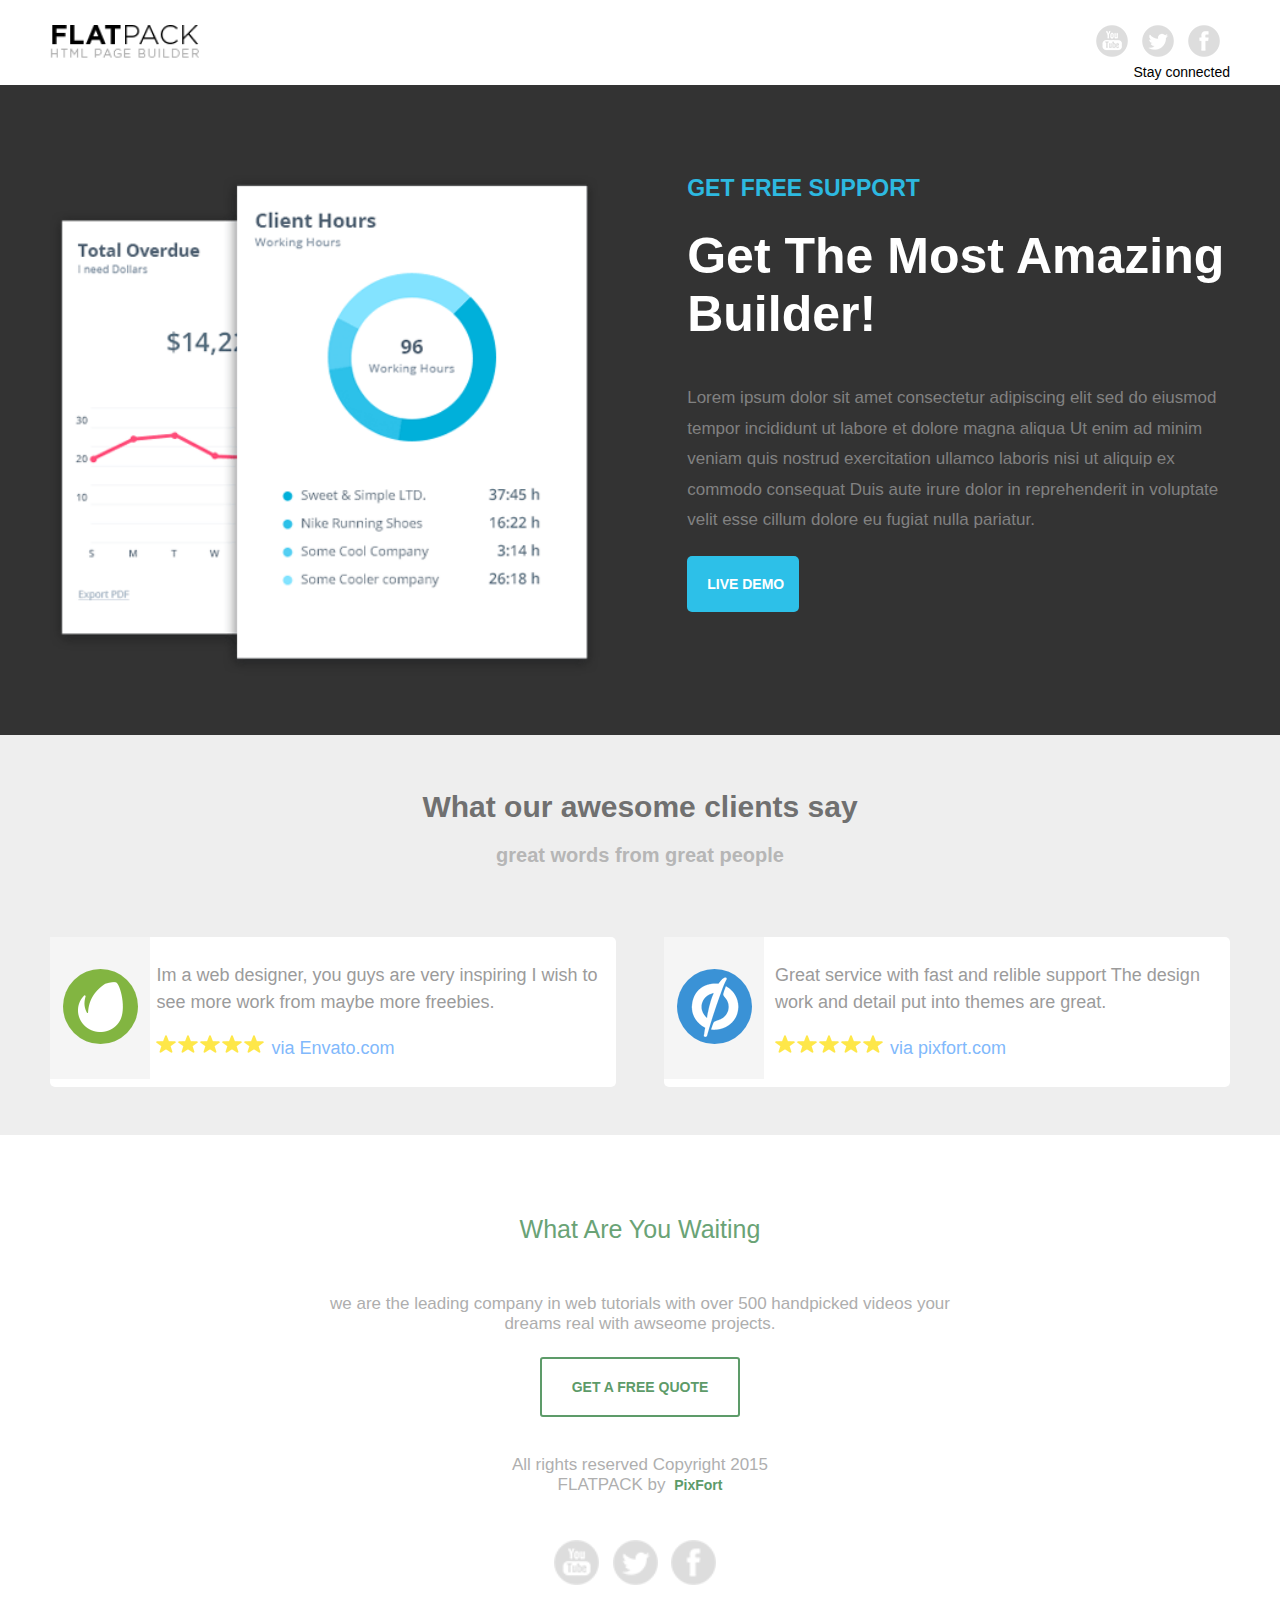
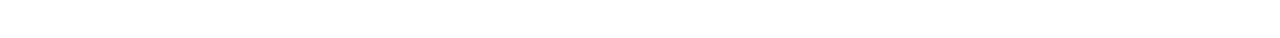
<file: Lab2/page a/index.html>
<!DOCTYPE html>
<html lang="en">
<head>

    <meta charset="utf-8">
    <title></title>

    <link href="stylesheets/font-awesome.css" rel="stylesheet">

    <link rel="shortcut icon" href="images/favicon.ico">
    <link rel="apple-touch-icon" href="images/apple-touch-icon.png">
    <link rel="apple-touch-icon" sizes="72x72" href="images/apple-touch-icon-72x72.png">
    <link rel="apple-touch-icon" sizes="114x114" href="images/apple-touch-icon-114x114.png">
    <link href="style.css" rel="stylesheet">
</head>
<body>

<div id="page" class="page">

    <div class="pixfort_normal_1" id="section_normal_1">
        <div class="header_style pix_builder_bg">
            <div class="container">
                <div class="sixteen columns">
                    <div class="one-third column alpha">
                        <img src="images/1_normal/logo.png" alt="">
                    </div>
                    <div class="two-thirds column omega">
                        <a href="#" class="slow_fade social_button"><img src="images/social_icons/yt.png" alt=""></a>
                        <a href="#" class="slow_fade social_button"><img src="images/social_icons/twitter.png" alt=""></a>
                        <a href="#" class="slow_fade social_button"><img src="images/social_icons/facebook.png" alt=""></a>
                        <div class="htext_style">
                            <span class="editContent">
                                <span class="pix_text">Stay connected</span>
                            </span>
                        </div>
                    </div>
                </div>
            </div><!-- container -->
        </div>
    </div><div class="big_padding dark pix_builder_bg" id="section_normal_4_2">
    <div class="container">
        <div class="sixteen columns">
            <div class="eight columns alpha pix_container">
                <img src="images/main/software-img-4.png" class="img_style" alt="">
            </div>
            <div class="eight columns omega">
                <span class="bold_text big_text blue_text editContent">GET FREE SUPPORT</span>
                <p class="big_title bold_text editContent">Get The Most Amazing Builder!</p>
                <p class="normal_text light_gray editContent">Lorem ipsum dolor sit amet consectetur adipiscing elit sed do eiusmod tempor incididunt ut labore et dolore magna aliqua Ut enim ad minim veniam quis nostrud exercitation ullamco laboris nisi ut aliquip ex commodo consequat Duis aute irure dolor in reprehenderit in voluptate velit esse cillum dolore eu fugiat nulla pariatur.</p>
                <a href="#" class="pix_button btn_normal pix_button_flat blue_bg bold_text">
                    <i class="pi pixicon-eye"></i>
                    <span>LIVE DEMO</span>
                </a>
            </div>
        </div>
    </div>
</div><div class="pixfort_normal_1" id="section_normal_6">
    <div class="envato_unbounce pix_builder_bg">
        <div class="container">
            <h3 class="L1_style">
                <span class="editContent pix_text">What our awesome clients say</span>
            </h3>
            <h5 class="L2_style">
                <span class="editContent pix_text">great words from great people</span>
            </h5>
            <div class="eight columns stbox alpha">
                <div class="box_1 pix_builder_bg">
                    <div class="b_style">
                        <img src="images/testimonials/envato-logo.png" class="logo_style" alt="">
                    </div>
                    <div class="txt_style">
                        <p class="txt editContent">Im a web designer, you guys are very inspiring I wish to see more work from maybe more freebies.</p>
                        <span class="stars_span">
                                <img src="images/1_normal/stars.original.png" alt="">
                                <span class="env_st editContent ">
                                    <span class="pix_text">via Envato.com</span>
                                </span>
                            </span>
                    </div>
                </div>
            </div>
            <div class="eight columns stbox omega">
                <div class="box_2 pix_builder_bg">
                    <div class="b_style">
                        <img src="images/testimonials/unboune-logo.png" class="logo_style" alt="">
                    </div>
                    <div class="txt_style">
                        <p class="txt editContent">Great service with fast and relible support The design work and detail put into themes are great.</p>
                        <span class="stars_span">
                                <img src="images/1_normal/stars.original.png" alt="">
                                <span class="env_st editContent ">
                                    <span class="pix_text">via pixfort.com</span>
                                </span>
                            </span>
                    </div>
                </div>
            </div>
        </div>
    </div>
</div><div class="pixfort_agency_14" id="section_agency_5">
    <div class="foot_st pix_builder_bg">
        <div class="container ">
            <div class="sixteen columns center_text">
                <div class="f1_style"><span class="editContent"><span class="pix_text">What Are You Waiting</span></span></div>
                <div class="f2_style"><span class="editContent"><span class="pix_text">we are the leading company in web tutorials with over 500 handpicked videos your dreams real with awseome projects.</span></span></div>
                <div class="second_link">
                    <span class="get_2_btn "><a class="slow_fade" href="#">GET A FREE QUOTE</a></span>
                </div>
                <div class="rights_st"><span class="editContent"><span class="pix_text">All rights reserved Copyright 2015</span></span></div>
                <span class="editContent">
							<span class="pix_text">
								<span class="rights_st">FLATPACK by&nbsp;</span>   <span class="pixfort_st">PixFort</span>
							</span>
						</span>
                <div class="clearfix"></div>
                <div class="center_btn center_text pix_inline_block">
                    <a href="#" class="slow_fade social_button "><img src="images/social_icons/yt.png"></a>
                    <a href="#" class="slow_fade social_button"><img src="images/social_icons/twitter.png"></a>
                    <a href="#" class="slow_fade social_button"><img src="images/social_icons/facebook.png"></a>
                </div>
            </div>
        </div>
    </div>
</div></div>


</body>
</html>
</file>
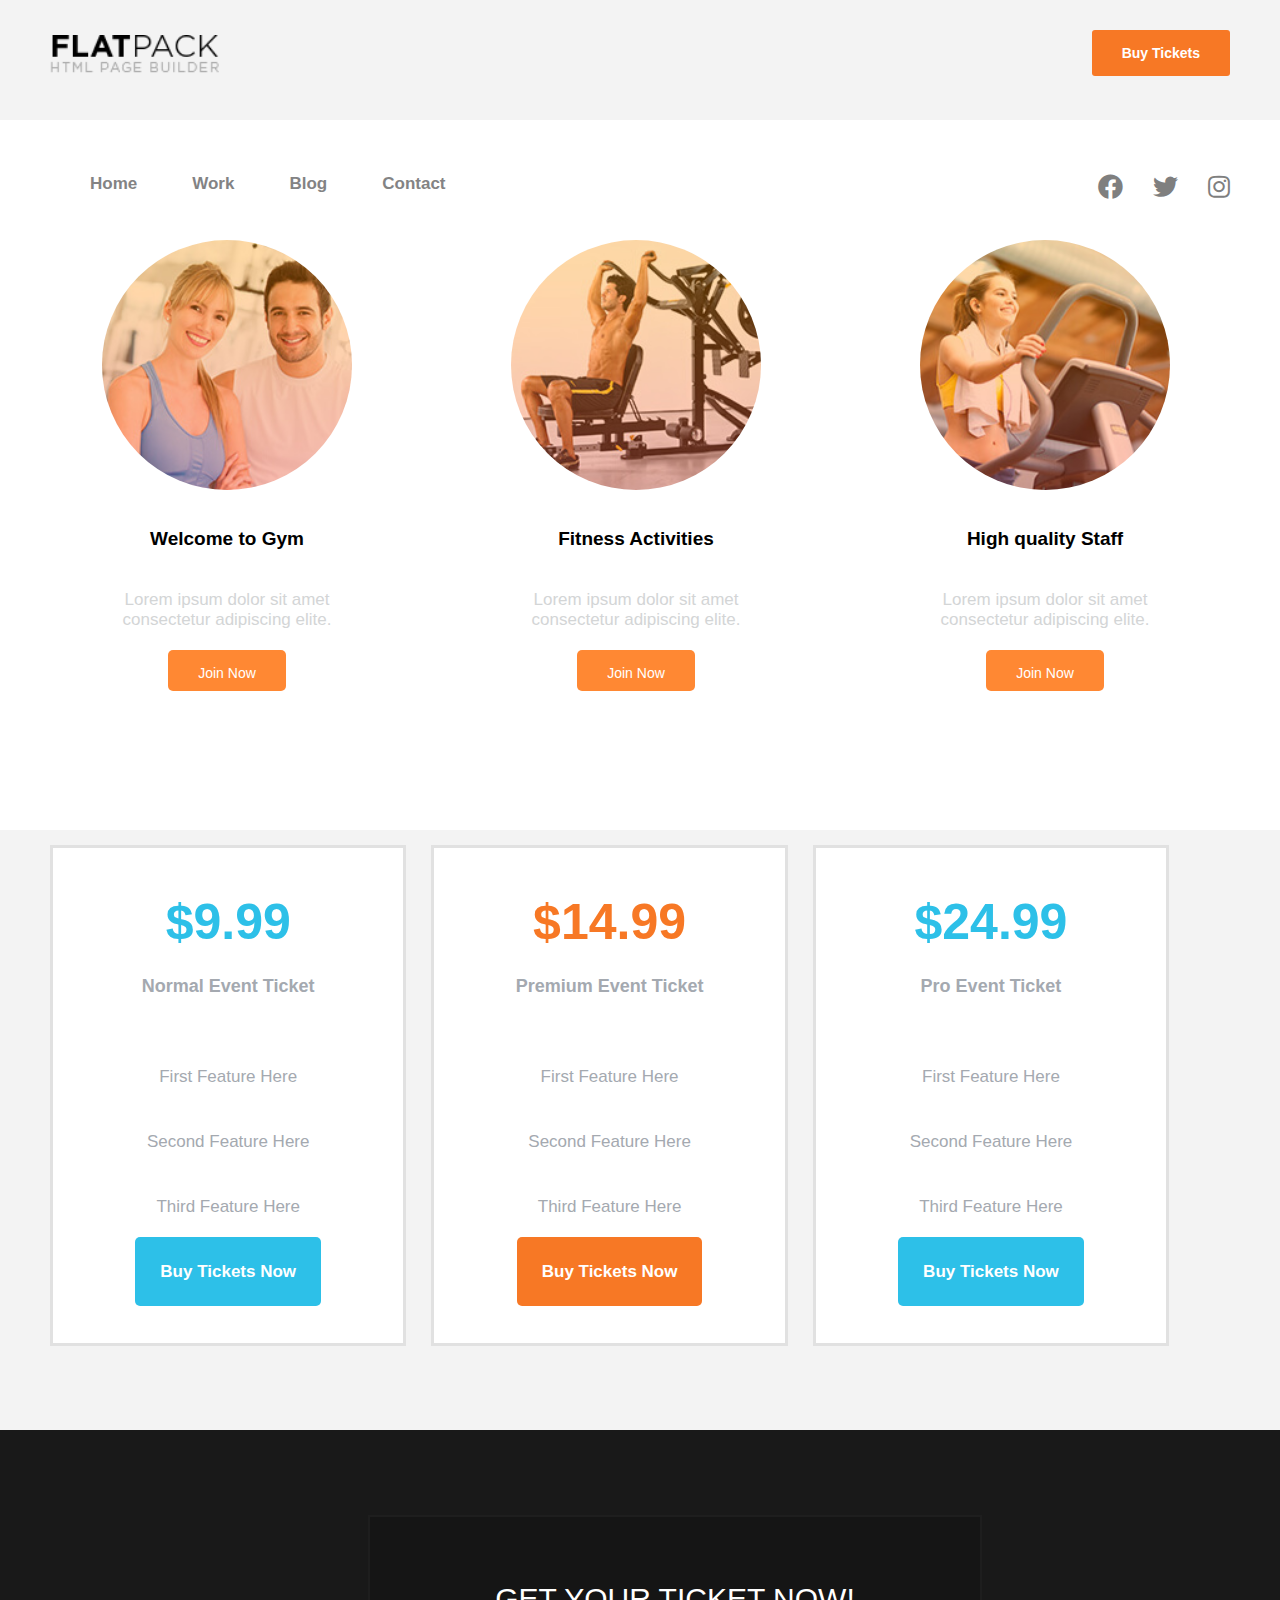
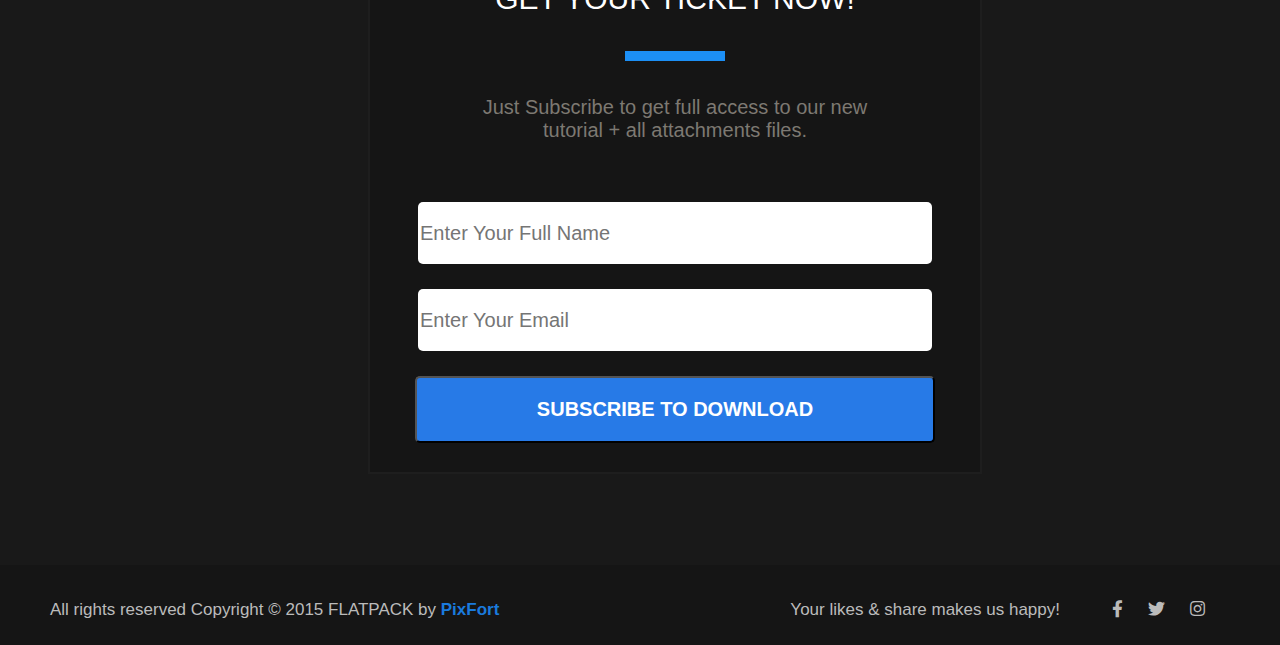
<file: Lab2/page b/index.html>
<!DOCTYPE html>
<html lang="en">
<head>
    <meta charset="utf-8">
    <title></title>
    <link href="https://cdnjs.cloudflare.com/ajax/libs/font-awesome/5.10.0/css/all.min.css" rel="stylesheet">
    <link rel="shortcut icon" href="images/favicon.ico">
    <link rel="apple-touch-icon" href="images/apple-touch-icon.png">
    <link rel="apple-touch-icon" sizes="72x72" href="images/apple-touch-icon-72x72.png">
    <link rel="apple-touch-icon" sizes="114x114" href="images/apple-touch-icon-114x114.png">
    <link rel="stylesheet" href="style.css">
</head>
<body>
<div id="page" class="page">
    <div class="light_gray_bg small_padding pix_builder_bg" id="section_text_2">
        <div class="container">
            <div class="eight columns alpha mobile_center">
                <img class="extra_small_padding padding_left_10" src="images/main/logo.png" alt="">
            </div>
            <div class="eight columns omega right_text mobile_center">
                <a href="#" class="pix_button btn_normal small_wide_button small_bold bold_text orange_bg ">
                    <span>Buy Tickets</span>
                </a>
            </div>
        </div>
    </div>


    <div class="" id="section_header_1">
        <div class="header_style header_nav_1 pix_builder_bg">
            <div class="container">
                <div class="sixteen columns firas2">
                    <div class="padding_25 right_socials">
                        <ul class="bottom-icons">
                            <li><a class="fab fa-instagram light_gray" href="#fakelink"></a></li>
                            <li><a class="fab fa-twitter light_gray" href="#fakelink"></a></li>
                            <li><a class="fab fa-facebook light_gray" href="#fakelink"></a></li>

                        </ul>
                    </div>
                    <div id="navbar-collapse-02" class="collapse navbar-collapse">
                        <ul class="nav navbar-nav navbar-left">
                            <li class="active propClone"><a href="#">Home</a></li>
                            <li class="propClone"><a href="#">Work</a></li>
                            <li class="propClone"><a href="#">Blog</a></li>
                            <li class="propClone"><a href="#">Contact</a></li>
                        </ul>
                    </div><!-- /.navbar-collapse -->
                </div>
            </div><!-- container -->
        </div>
    </div>
    <!--    <div class="pixfort_pix_slider pix_builder_bg" id="section_slider">-->
    <!--        <div class="container">-->
    <!--            <div class="sixteen columns">-->
    <!--                <div id="myCarousel" class="carousel slide" data-interval="false">-->
    <!--                    &lt;!&ndash; Indicators &ndash;&gt;-->
    <!--                    <ol class="carousel-indicators">-->
    <!--                        <li data-target="#myCarousel" data-slide-to="0" class="active"></li>-->
    <!--                        <li data-target="#myCarousel" data-slide-to="1"></li>-->
    <!--                        <li data-target="#myCarousel" data-slide-to="2"></li>-->
    <!--                    </ol>-->
    <!--                    &lt;!&ndash; Wrapper for slides &ndash;&gt;-->
    <!--                    <div class="carousel-inner">-->
    <!--                        <div class="item active">-->
    <!--                            <img src="images/main/image-1.jpg" alt="">-->
    <!--                            <div class="carousel-caption editContent">-->
    <!--                                <h3>Thumbnail label</h3>-->
    <!--                                <p>Duis mollis, est non commodo luctus, nisi erat porttitor ligula, eget lacinia odio-->
    <!--                                    sem nec.</p>-->
    <!--                            </div>-->
    <!--                        </div>-->
    <!--                        <div class="item">-->
    <!--                            <img src="images/main/image-2.jpg" alt="">-->
    <!--                            <div class="carousel-caption editContent">-->
    <!--                                <h3>Thumbnail label</h3>-->
    <!--                                <p>Duis mollis, est non commodo luctus, nisi erat porttitor ligula, eget lacinia odio-->
    <!--                                    sem nec.</p>-->
    <!--                            </div>-->
    <!--                        </div>-->
    <!--                        <div class="item">-->
    <!--                            <img src="images/main/image-3.jpg" alt="">-->
    <!--                            <div class="carousel-caption editContent">-->
    <!--                                <h3>Thumbnail label</h3>-->
    <!--                                <p>Duis mollis, est non commodo luctus, nisi erat porttitor ligula, eget lacinia odio-->
    <!--                                    sem nec.</p>-->
    <!--                            </div>-->
    <!--                        </div>-->
    <!--                    </div>-->
    <!--                    &lt;!&ndash; Controls &ndash;&gt;-->
    <!--                    <a class="left carousel-control fui-arrow-left" href="#myCarousel" data-slide="prev"></a>-->
    <!--                    <a class="right carousel-control fui-arrow-right" href="#myCarousel" data-slide="next"></a>-->
    <!--                </div>-->
    <!--            </div>-->
    <!--        </div>&lt;!&ndash; /.container &ndash;&gt;-->
    <!--    </div>-->
    <div class="pixfort_gym_13 pix_builder_bg" id="section_gym_4">
        <div class="gym_life">
            <div class="container">
                <div class="sixteen columns  gym_life">
                    <div class="top_padding">
                        <div class="one-third column alpha">
                            <div class="part_st">
                                <div class="img_gym_st"><img src="images/13_gym/1.jpg" class="logo_style" alt=""></div>
                                <div class="text_gym_style">
                                    <p class="gym_st"><span class="editContent">Welcome to Gym</span></p>
                                    <p class="gym_text"><span class="editContent">Lorem ipsum dolor sit amet consectetur adipiscing elite.</span>
                                    </p>
                                </div>

                                <span class="link_3_btn editContent"><a class="slow_fade pix_text" href="#">Join Now</a></span>
                            </div>
                        </div>
                        <div class="one-third column beta">
                            <div class="part_st">
                                <div class="img_gym_st"><img src="images/13_gym/2.jpg" class="logo_style" alt=""></div>
                                <div class="text_gym_style">
                                    <p class="gym_st"><span class="editContent">Fitness Activities</span></p>
                                    <p class="gym_text"><span class="editContent">Lorem ipsum dolor sit amet consectetur adipiscing elite.</span>
                                    </p>
                                </div>
                                <span class="link_3_btn editContent"><a class="slow_fade pix_text" href="#">Join Now</a></span>
                            </div>
                        </div>
                        <div class="one-third column  omega">
                            <div class="part_st">
                                <div class="img_gym_st"><img src="images/13_gym/3.jpg" class="logo_style" alt=""></div>
                                <div class="text_gym_style">
                                    <p class="gym_st"><span class="editContent">High quality Staff</span></p>
                                    <p class="gym_text"><span class="editContent">Lorem ipsum dolor sit amet consectetur adipiscing elite.</span>
                                    </p>
                                </div>
                                <span class="link_3_btn editContent">
                                    <a class="slow_fade pix_text" href="#">Join Now</a>
                            </span>
                            </div>
                        </div>
                    </div>
                </div>
            </div>
        </div>
    </div>
    <div class="center_text  padding_bottom_60 light_gray_bg pix_builder_bg" id="section_intro_title">
        <div class="container ">
            <div class="one-third column">
                <div class="flat_pricing pix_builder_bg">
                    <p class="big_title blue_text editContent">
                        <strong>$9.99</strong>
                    </p>
                    <p class="light_gray editContent">
                        <strong>Normal Event Ticket</strong>
                    </p>
                    <ul class="flat_pricing_list light_gray">
                        <li class="pix_text">
                                    <span class="editContent">
                                        First Feature Here
                                    </span>
                        </li>
                        <li class="pix_text">
                                    <span class="editContent">
                                        Second Feature Here
                                    </span>
                        </li>
                        <li class="pix_text">
                                    <span class="editContent">
                                        Third Feature Here
                                    </span>
                        </li>
                    </ul>
                    <a href="#" class="active_bg_open pix_button btn_normal btn_big bold_text blue_bg ">
                        <span>Buy Tickets Now</span>
                    </a>
                </div>
            </div>
            <div class="one-third column">
                <div class="flat_pricing pix_builder_bg">
                    <p class="big_title orange margin_bottom_10 editContent">
                        <strong>$14.99</strong>
                    </p>
                    <p class="light_gray editContent">
                        <strong>Premium Event Ticket</strong>
                    </p>
                    <ul class="flat_pricing_list light_gray">
                        <li class="pix_text">
                                    <span class="editContent">
                                        First Feature Here
                                    </span>
                        </li>
                        <li class="pix_text">
                                    <span class="editContent">
                                        Second Feature Here
                                    </span>
                        </li>
                        <li class="pix_text">
                                    <span class="editContent">
                                        Third Feature Here
                                    </span>
                        </li>
                    </ul>
                    <a href="#" class="active_bg_open pix_button btn_normal btn_big bold_text orange_bg ">
                        <span>Buy Tickets Now</span>
                    </a>
                </div>
            </div>
            <div class="one-third column">
                <div class="flat_pricing pix_builder_bg">
                    <p class="big_title blue_text editContent">
                        <strong>$24.99</strong>
                    </p>
                    <p class="light_gray editContent">
                        <strong>Pro Event Ticket</strong>
                    </p>
                    <ul class="flat_pricing_list light_gray">
                        <li class="pix_text">
                                    <span class="editContent">
                                        First Feature Here
                                    </span>
                        </li>
                        <li class="pix_text">
                                    <span class="editContent">
                                        Second Feature Here
                                    </span>
                        </li>
                        <li class="pix_text">
                                    <span class="editContent">
                                        Third Feature Here
                                    </span>
                        </li>
                    </ul>
                    <a href="#" class="active_bg_open pix_button btn_normal btn_big bold_text blue_bg ">
                        <span>Buy Tickets Now</span>
                    </a>
                </div>
            </div>
        </div>
    </div>
    <div class="pixfort_party_15" id="section_party_3">
        <div class="subscribe pix_builder_bg">
            <div class="container">
                <div class="sixteen columns">
                    <div class="text_input pix_builder_bg">
                        <div class="headtext_style">
                            <span class="editContent">
                                <span class="pix_text">
                                    GET YOUR TICKET NOW!
                                </span>
                            </span>
                        </div>
                        <div class="segment pix_builder_bg"></div>
                        <span class="editContent">
                            <p class="subtext_style">
                                Just Subscribe to get full access to our new tutorial + all attachments files.
                            </p>
                        </span>
                        <div class="contact_st">
                            <form id="contact_form" pix-confirm="hidden_pix_15">
                                <div id="result"></div>
                                <input type="text" name="name" id="name" placeholder="Enter Your Full Name"
                                       class="pix_text">
                                <input type="email" name="email" id="email" placeholder="Enter Your Email"
                                       class="pix_text">
                                <button class="subscribe_btn pix_text" id="submit_btn_15">
                                    <span class="editContent">SUBSCRIBE TO DOWNLOAD</span>
                                </button>
                            </form>
                        </div>
                    </div>
                </div>
            </div>
        </div>
    </div>
    <!--    <div id="hidden_pix_15" class="confirm_page confirm_page_15 pix_builder_bg">-->
    <!--        <div class="pixfort_party_15">-->
    <!--            <div class="confirm_header">-->
    <!--                <span class="editContent">-->
    <!--                    <span class="pix_text">-->
    <!--                        Thank You Very Much!-->
    <!--                    </span>-->
    <!--                </span>-->
    <!--            </div>-->
    <!--            <div class="confirm_text">-->
    <!--                <span class="editContent">-->
    <!--                    <span class="pix_text">-->
    <!--                        Lorem ipsum dolor sit amet consectetur adipiscing elit sed do eiusmod tempor incididunt.-->
    <!--                    </span>-->
    <!--                </span>-->
    <!--            </div>-->
    <!--            <div class="center_text padding_bottom_60">-->
    <!--                <ul class="bottom-icons confirm_icons center_text big_title pix_inline_block">-->
    <!--                    <li><a class="pi pixicon-facebook6 white" href="#fakelink"></a></li>-->
    <!--                    <li><a class="pi pixicon-twitter6 white" href="#fakelink"></a></li>-->
    <!--                    <li><a class="pi pixicon-googleplus7 white" href="#fakelink"></a></li>-->
    <!--                </ul>-->
    <!--            </div>-->
    <!--        </div>-->
    <!--    </div>-->
    <div class="pixfort_party_15" id="section_party_4">
        <div class="foot_st pix_builder_bg">
            <div class="container">
                <div class="sixteen columns">
                    <div class="seven columns alpha">
                        <span class="editContent">
                            <span class="pix_text">
                                <span class="rights_st"> All rights reserved Copyright © 2015 FLATPACK by
                                    <span class="pixfort_st">PixFort</span>
                                </span>
                            </span>
                        </span>
                    </div>
                    <div class="nine columns omega ">
                        <div class="socbuttons">
                            <div class="soc_icons pix_builder_bg">
                                <ul class="bottom-icons">
                                    <li><a class="fab fa-instagram normal_gray" href="#fakelink"></a></li>
                                    <li><a class="fab fa-twitter normal_gray" href="#fakelink"></a></li>
                                    <li><a class="fab fa-facebook-f normal_gray" href="#fakelink"></a></li>
                                </ul>
                            </div>
                            <div class="likes_st">
                                <span class="editContent">
                                    <span class="pix_text">Your likes &amp; share makes us happy!</span>
                                </span>
                            </div>
                        </div>
                    </div>
                </div>
            </div>
        </div>
    </div>
</div>

</body>
</html>
</file>
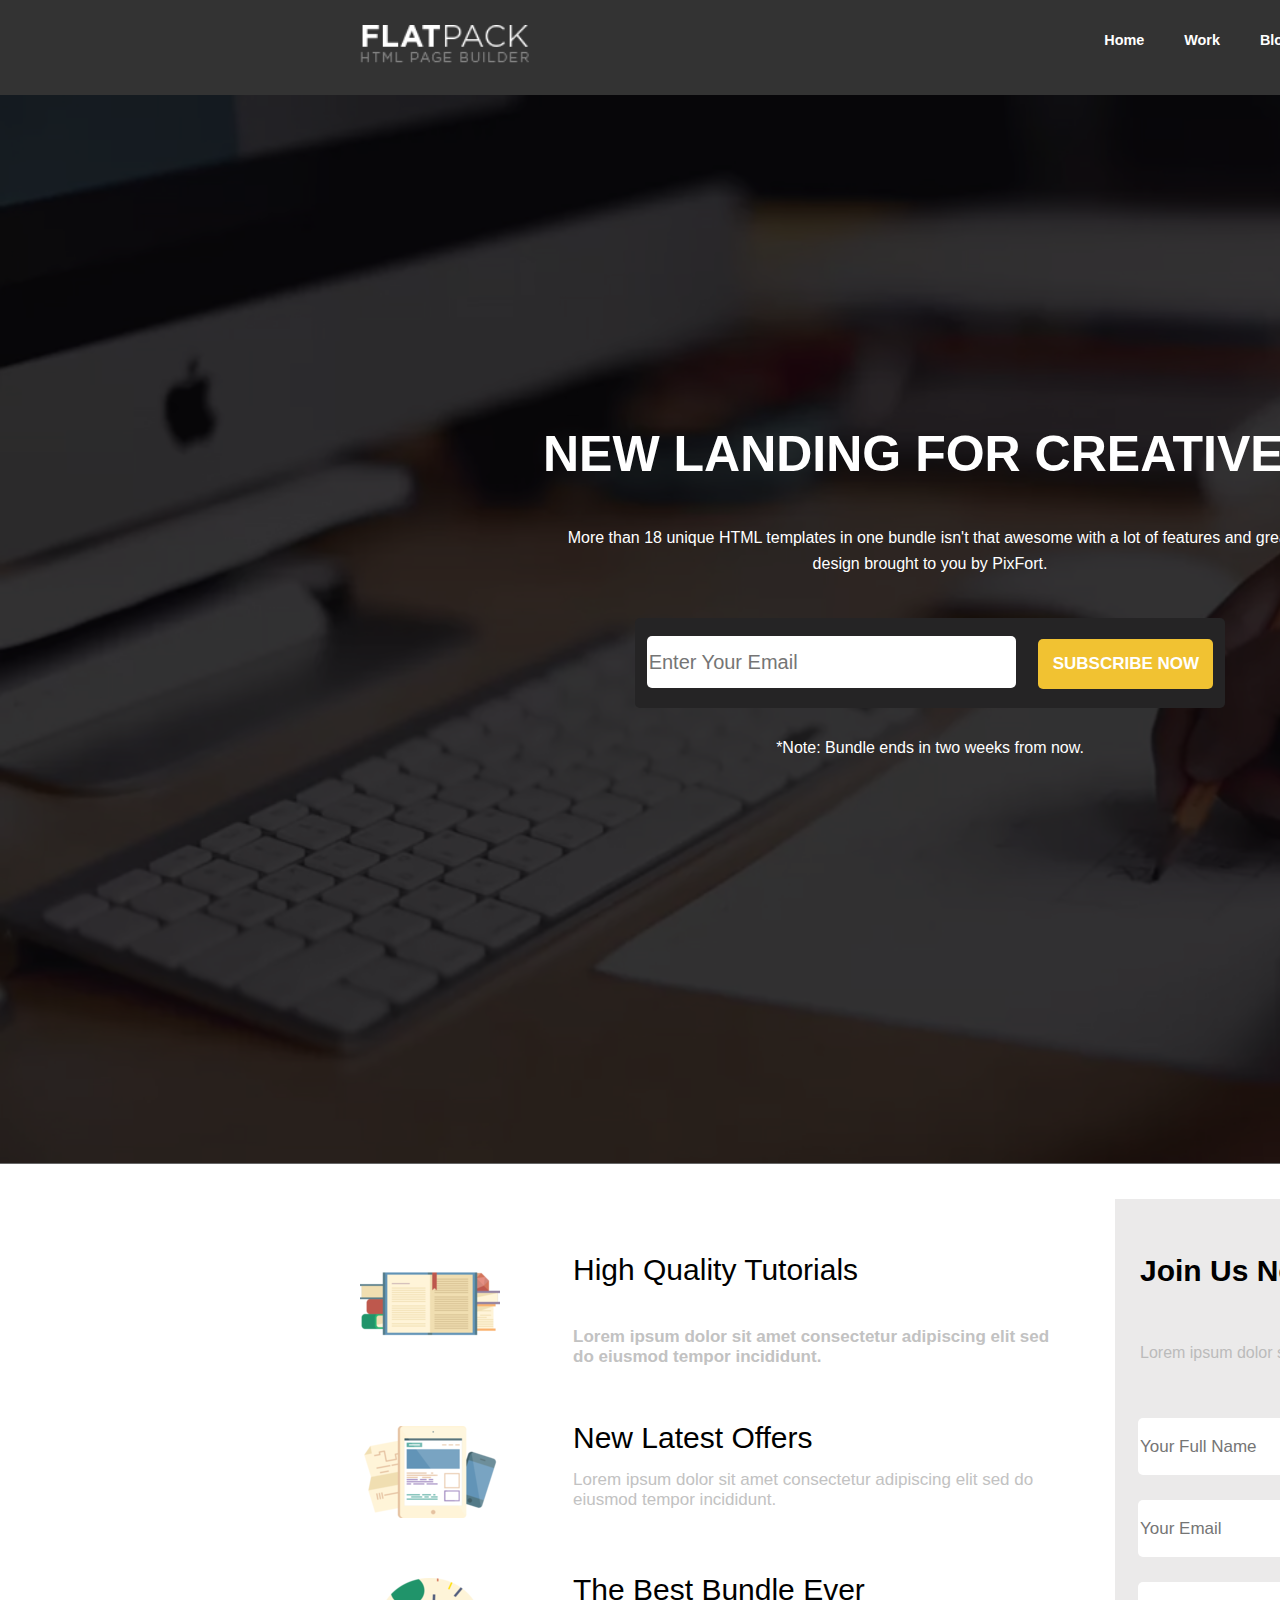
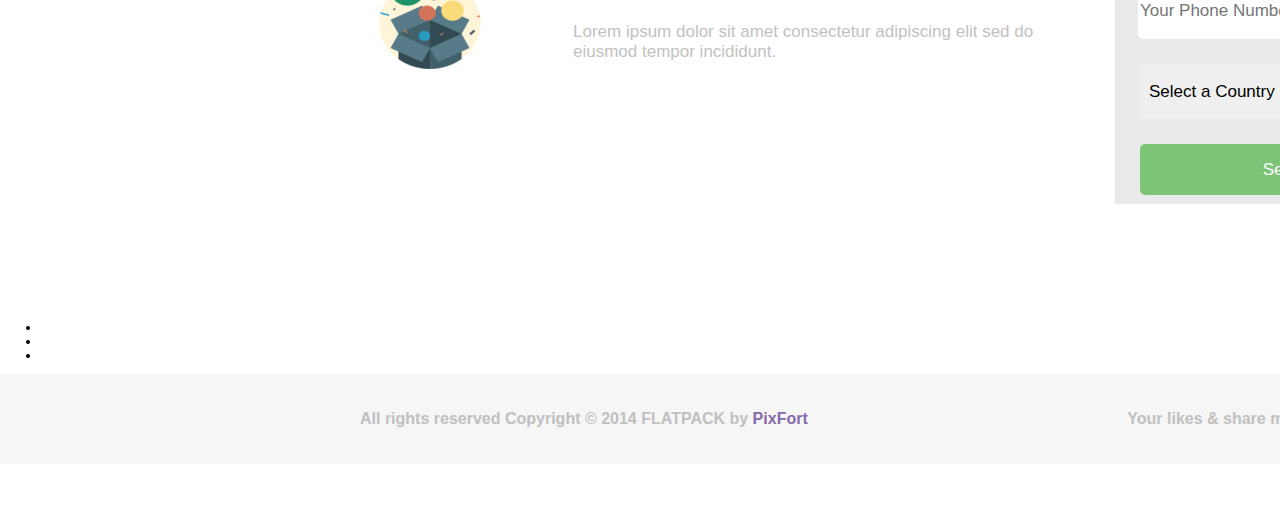
<file: Lab2/page c/index.html>
<!DOCTYPE html>
<html lang="en">
<head>
    <meta charset="utf-8">
    <title></title>
    <link href="https://cdnjs.cloudflare.com/ajax/libs/font-awesome/6.4.2/css/all.min.css" rel="stylesheet">
    <link rel="shortcut icon" href="images/favicon.ico">
    <link rel="apple-touch-icon" href="images/apple-touch-icon.png">
    <link rel="apple-touch-icon" sizes="72x72" href="images/apple-touch-icon-72x72.png">
    <link rel="apple-touch-icon" sizes="114x114" href="images/apple-touch-icon-114x114.png">
    <link href="style.css" rel="stylesheet">
</head>
<body>

<div id="page" class="page">
    <div class="pixfort_normal_1" id="section_header_2_dark">
        <div class=" header_nav_1 dark pix_builder_bg">
            <div class="container">
                <div class="sixteen columns firas2">
                    <nav role="navigation" class="navbar navbar-white navbar-embossed navbar-lg pix_nav_1">
                        <div class="containerss">
                            <div class="navbar-header">
                                <button data-target="#navbar-collapse-02" data-toggle="collapse" class="navbar-toggle pix_text" type="button">
                                    <span class="sr-only ">Toggle navigation</span>
                                </button>
                                <img src="images/main/logo-dark.png" class="pix_nav_logo" alt="">
                            </div>
                            <div id="navbar-collapse-02" class="collapse navbar-collapse">
                                <ul class="nav navbar-nav navbar-right">
                                    <li class="active propClone"><a href="#">Home</a></li>
                                    <li class="propClone"><a href="#">Work</a></li>
                                    <li class="propClone"><a href="#">Blog</a></li>
                                    <li class="propClone"><span class="text_span editContent">(+103) 55-323-34</span>
                                    </li>
                                    <li class="propClone icon-item"><i class="fa-brands fa-facebook"></i></li>
                                    <li class="propClone icon-item"><i class="fa-brands fa-twitter"></i></li>
                                    <li class="propClone icon-item"><i class="fa-brands fa-instagram"></i></li>
                                </ul>
                            </div><!-- /.navbar-collapse -->
                        </div><!-- /.container -->
                    </nav>
                </div>
            </div><!-- container -->
        </div>


    </div>
    <div class="pixfort_normal_1 creative_video_header" id="section_pix_4">
        <div class="has-video creative_header">
            <div class="mask"></div>
            <div class="pix_video_div section_video">
                <video autoplay="" poster="images/video/video_bg.jpg" class="bgvid" loop="">
                    <source src="images/video/video_bg.webm" type="video/webm">
                    <source src="images/video/video_bg.mp4" type="video/mp4">
                    <source src="images/video/video_bg.ogv" type="video/ogv">
                </video>
            </div>
            <div class="section_wrapper clearfix">
                <div class="container">
                    <div class="sixteen columns context_style">
                        <div class="title_style">
                                <span class="editContent">
                                    <span class="pix_text">NEW LANDING FOR CREATIVES</span>
                                </span>
                        </div>
                        <div class="subtitle_style">
                                <span class="creative_h_text">
                                    <span class="editContent"><span class="pix_text">More than 18 unique HTML templates in one bundle isn't that awesome with a lot of features and great design brought to you by PixFort.</span></span>
                                </span>
                        </div>
                        <div class="email_subscribe pix_builder_bg">
                            <form id="contact_form" pix-confirm="hidden_pix_1">
                                <input type="email" name="email" id="email" placeholder="Enter Your Email" class="pix_text">
                                <button class="subscribe_btn pix_text" id="subscribe_btn_1">SUBSCRIBE NOW</button>
                                <div id="result"></div>
                            </form>
                        </div>
                        <div class="note_st">
                            <span class="creative_note"><span class="editContent"><span class="pix_text">*Note: Bundle ends in two weeks from now.</span></span></span>
                        </div>
                    </div>
                </div><!-- container -->
            </div>
        </div>
    </div>


    <div id="hidden_pix_1" class="confirm_page confirm_page_1 pix_builder_bg">
<!--        <div class="pixfort_normal_1">-->
<!--            <div class="confirm_logo">-->
<!--                <span class="conf_img">-->
<!--                    <img src="images/video/confirm1.png" alt="">-->
<!--                </span>-->
<!--            </div>-->
<!--            <div class="confirm_header">-->
<!--                <span class="editContent">-->
<!--                    <span class="pix_text">THANK YOU FOR SUBSCRIPTION</span>-->
<!--                </span>-->
<!--            </div>-->
<!--            <div class="confirm_text">-->
<!--                <span class="editContent">-->
<!--                    <span class="pix_text">Our service is astonishingly thin and light.</span>-->
<!--                </span>-->
<!--            </div>-->
<!--            <div class="confirm_social">-->
<!--                <div class="confirm_social_box pix_builder_bg">-->
<!--                    <a href="https://twitter.com/share" class="twitter-share-button" data-via="pixfort" data-count="none">Tweet</a>-->
<!--                    <span class="confirm_gp">-->
<!--                            <span class="g-plusone " data-size="medium" data-annotation="none"></span>-->
<!--                        </span>-->
<!--                    <div class="fb-like" data-href="http://themeforest.net/item/flatpack-landing-pages-pack-with-page-builder/10591107" data-layout="button" data-action="like" data-show-faces="false" data-share="false"></div>-->
<!--                </div>-->
<!--            </div>-->
<!--        </div>-->
    </div>
    <div class="section_pointer" pix-name="video"></div>
    <div class="pixfort_university_6" id="section_university_5">
        <div class="join_us_section pix_builder_bg">
            <div class="container">
                <div class="sixteen columns">
                    <div class="ten columns  alpha">
                        <div class="zone_left">
                            <div class="psingle_item">
                                <div class="icon_st"><img src="images/6_university/icon_1.png" alt=""></div>
                                <div class="text_st">
                                    <h3 class="title_st editContent">High Quality Tutorials</h3>
                                    <h6 class="subject_st editContent">Lorem ipsum dolor sit amet consectetur adipiscing
                                        elit sed do eiusmod tempor incididunt.</h6>
                                </div>
                            </div>
                            <div class="clearfix"></div>
                            <div class="psingle_item">
                                <div class="icon_st"><img src="images/6_university/icon_2.png" alt=""></div>
                                <div class="text_st">
                                    <p class="title_st editContent">New Latest Offers</p>
                                    <p class="subject_st editContent">Lorem ipsum dolor sit amet consectetur adipiscing
                                        elit sed do eiusmod tempor incididunt.</p>
                                </div>
                            </div>
                            <div class="clearfix"></div>
                            <div class="psingle_item">
                                <div class="icon_st"><img src="images/6_university/icon_3.png" alt=""></div>
                                <div class="text_st">
                                    <p class="title_st editContent">The Best Bundle Ever</p>
                                    <p class="subject_st editContent">Lorem ipsum dolor sit amet consectetur adipiscing
                                        elit sed do eiusmod tempor incididunt.</p>
                                </div>
                            </div>
                        </div>
                    </div>
                    <div class="six columns omega">
                        <div class="substyle pix_builder_bg">
                            <div class="title-style"><span class="editContent"><span class="pix_text">Join Us Now</span></span>
                            </div>
                            <br>
                            <div class="text-style">
                                <span class="editContent"><span class="pix_text">Lorem ipsum dolor sit amet consectetur.</span></span>
                            </div>
                            <br>
                            <div class="clearfix"></div>
                            <form id="contact_form" pix-confirm="hidden_pix_6">
                                <div id="result"></div>
                                <input type="text" name="name" id="name" placeholder="Your Full Name" class="pix_text">
                                <input type="email" name="email" id="email" placeholder="Your Email" class="pix_text">
                                <input type="text" name="number" id="number" placeholder="Your Phone Number" class="pix_text">
                                <div class="select_st">
                                    <select id="countries" name="countries" class="pix_text">
                                        <option value="">Select a Country</option>
                                        <option value="Afghanistan">Afghanistan</option>
                                        <option value="Aland Islands">Aland Islands</option>
                                        <option value="Albania">Albania</option>
                                        <option value="Algeria">Algeria</option>
                                        <option value="American Samoa">American Samoa</option>
                                        <option value="Andorra">Andorra</option>
                                        <option value="Angola">Angola</option>
                                        <option value="Anguilla">Anguilla</option>
                                        <option value="Antarctica">Antarctica</option>
                                        <option value="Antigua and Barbuda">Antigua and Barbuda</option>
                                        <option value="Argentina">Argentina</option>
                                        <option value="Armenia">Armenia</option>
                                        <option value="Aruba">Aruba</option>
                                        <option value="Australia">Australia</option>
                                        <option value="Austria">Austria</option>
                                        <option value="Azerbaijan">Azerbaijan</option>
                                        <option value="Bahamas">Bahamas</option>
                                        <option value="Bahrain">Bahrain</option>
                                        <option value="Bangladesh">Bangladesh</option>
                                        <option value="Barbados">Barbados</option>
                                        <option value="Belarus">Belarus</option>
                                        <option value="Belgium">Belgium</option>
                                        <option value="Belize">Belize</option>
                                        <option value="Benin">Benin</option>
                                        <option value="Bermuda">Bermuda</option>
                                        <option value="Bhutan">Bhutan</option>
                                        <option value="Bolivia">Bolivia</option>
                                        <option value="Bosnia and Herzegovina">Bosnia and Herzegovina</option>
                                        <option value="Botswana">Botswana</option>
                                        <option value="Bouvet Island">Bouvet Island</option>
                                        <option value="Brazil">Brazil</option>
                                        <option value="British Indian Ocean Territory">British Indian Ocean Territory
                                        </option>
                                        <option value="Brunei Darussalam">Brunei Darussalam</option>
                                        <option value="Bulgaria">Bulgaria</option>
                                        <option value="Burkina Faso">Burkina Faso</option>
                                        <option value="Burundi">Burundi</option>
                                        <option value="Cambodia">Cambodia</option>
                                        <option value="Cameroon">Cameroon</option>
                                        <option value="Canada">Canada</option>
                                        <option value="Cape Verde">Cape Verde</option>
                                        <option value="Cayman Islands">Cayman Islands</option>
                                        <option value="Central African Republic">Central African Republic</option>
                                        <option value="Chad">Chad</option>
                                        <option value="Chile">Chile</option>
                                        <option value="China">China</option>
                                        <option value="Christmas Island">Christmas Island</option>
                                        <option value="Cocos (Keeling) Islands">Cocos (Keeling) Islands</option>
                                        <option value="Colombia">Colombia</option>
                                        <option value="Comoros">Comoros</option>
                                        <option value="Congo">Congo</option>
                                        <option value="Congo, The Democratic Republic of The">Congo, The Democratic
                                            Republic of The
                                        </option>
                                        <option value="Cook Islands">Cook Islands</option>
                                        <option value="Costa Rica">Costa Rica</option>
                                        <option value="Cote D'ivoire">Cote D'ivoire</option>
                                        <option value="Croatia">Croatia</option>
                                        <option value="Cuba">Cuba</option>
                                        <option value="Cyprus">Cyprus</option>
                                        <option value="Czech Republic">Czech Republic</option>
                                        <option value="Denmark">Denmark</option>
                                        <option value="Djibouti">Djibouti</option>
                                        <option value="Dominica">Dominica</option>
                                        <option value="Dominican Republic">Dominican Republic</option>
                                        <option value="Ecuador">Ecuador</option>
                                        <option value="Egypt">Egypt</option>
                                        <option value="El Salvador">El Salvador</option>
                                        <option value="Equatorial Guinea">Equatorial Guinea</option>
                                        <option value="Eritrea">Eritrea</option>
                                        <option value="Estonia">Estonia</option>
                                        <option value="Ethiopia">Ethiopia</option>
                                        <option value="Falkland Islands (Malvinas)">Falkland Islands (Malvinas)</option>
                                        <option value="Faroe Islands">Faroe Islands</option>
                                        <option value="Fiji">Fiji</option>
                                        <option value="Finland">Finland</option>
                                        <option value="France">France</option>
                                        <option value="French Guiana">French Guiana</option>
                                        <option value="French Polynesia">French Polynesia</option>
                                        <option value="French Southern Territories">French Southern Territories</option>
                                        <option value="Gabon">Gabon</option>
                                        <option value="Gambia">Gambia</option>
                                        <option value="Georgia">Georgia</option>
                                        <option value="Germany">Germany</option>
                                        <option value="Ghana">Ghana</option>
                                        <option value="Gibraltar">Gibraltar</option>
                                        <option value="Greece">Greece</option>
                                        <option value="Greenland">Greenland</option>
                                        <option value="Grenada">Grenada</option>
                                        <option value="Guadeloupe">Guadeloupe</option>
                                        <option value="Guam">Guam</option>
                                        <option value="Guatemala">Guatemala</option>
                                        <option value="Guernsey">Guernsey</option>
                                        <option value="Guinea">Guinea</option>
                                        <option value="Guinea-bissau">Guinea-bissau</option>
                                        <option value="Guyana">Guyana</option>
                                        <option value="Haiti">Haiti</option>
                                        <option value="Heard Island and Mcdonald Islands">Heard Island and Mcdonald
                                            Islands
                                        </option>
                                        <option value="Holy See (Vatican City State)">Holy See (Vatican City State)
                                        </option>
                                        <option value="Honduras">Honduras</option>
                                        <option value="Hong Kong">Hong Kong</option>
                                        <option value="Hungary">Hungary</option>
                                        <option value="Iceland">Iceland</option>
                                        <option value="India">India</option>
                                        <option value="Indonesia">Indonesia</option>
                                        <option value="Iran, Islamic Republic of">Iran, Islamic Republic of</option>
                                        <option value="Iraq">Iraq</option>
                                        <option value="Ireland">Ireland</option>
                                        <option value="Isle of Man">Isle of Man</option>
                                        <option value="Israel">Israel</option>
                                        <option value="Italy">Italy</option>
                                        <option value="Jamaica">Jamaica</option>
                                        <option value="Japan">Japan</option>
                                        <option value="Jersey">Jersey</option>
                                        <option value="Jordan">Jordan</option>
                                        <option value="Kazakhstan">Kazakhstan</option>
                                        <option value="Kenya">Kenya</option>
                                        <option value="Kiribati">Kiribati</option>
                                        <option value="Korea, Democratic People's Republic of">Korea, Democratic
                                            People's Republic of
                                        </option>
                                        <option value="Korea, Republic of">Korea, Republic of</option>
                                        <option value="Kuwait">Kuwait</option>
                                        <option value="Kyrgyzstan">Kyrgyzstan</option>
                                        <option value="Lao People's Democratic Republic">Lao People's Democratic
                                            Republic
                                        </option>
                                        <option value="Latvia">Latvia</option>
                                        <option value="Lebanon">Lebanon</option>
                                        <option value="Lesotho">Lesotho</option>
                                        <option value="Liberia">Liberia</option>
                                        <option value="Libyan Arab Jamahiriya">Libyan Arab Jamahiriya</option>
                                        <option value="Liechtenstein">Liechtenstein</option>
                                        <option value="Lithuania">Lithuania</option>
                                        <option value="Luxembourg">Luxembourg</option>
                                        <option value="Macao">Macao</option>
                                        <option value="Macedonia, The Former Yugoslav Republic of">Macedonia, The Former
                                            Yugoslav Republic of
                                        </option>
                                        <option value="Madagascar">Madagascar</option>
                                        <option value="Malawi">Malawi</option>
                                        <option value="Malaysia">Malaysia</option>
                                        <option value="Maldives">Maldives</option>
                                        <option value="Mali">Mali</option>
                                        <option value="Malta">Malta</option>
                                        <option value="Marshall Islands">Marshall Islands</option>
                                        <option value="Martinique">Martinique</option>
                                        <option value="Mauritania">Mauritania</option>
                                        <option value="Mauritius">Mauritius</option>
                                        <option value="Mayotte">Mayotte</option>
                                        <option value="Mexico">Mexico</option>
                                        <option value="Micronesia, Federated States of">Micronesia, Federated States
                                            of
                                        </option>
                                        <option value="Moldova, Republic of">Moldova, Republic of</option>
                                        <option value="Monaco">Monaco</option>
                                        <option value="Mongolia">Mongolia</option>
                                        <option value="Montenegro">Montenegro</option>
                                        <option value="Montserrat">Montserrat</option>
                                        <option value="Morocco">Morocco</option>
                                        <option value="Mozambique">Mozambique</option>
                                        <option value="Myanmar">Myanmar</option>
                                        <option value="Namibia">Namibia</option>
                                        <option value="Nauru">Nauru</option>
                                        <option value="Nepal">Nepal</option>
                                        <option value="Netherlands">Netherlands</option>
                                        <option value="Netherlands Antilles">Netherlands Antilles</option>
                                        <option value="New Caledonia">New Caledonia</option>
                                        <option value="New Zealand">New Zealand</option>
                                        <option value="Nicaragua">Nicaragua</option>
                                        <option value="Niger">Niger</option>
                                        <option value="Nigeria">Nigeria</option>
                                        <option value="Niue">Niue</option>
                                        <option value="Norfolk Island">Norfolk Island</option>
                                        <option value="Northern Mariana Islands">Northern Mariana Islands</option>
                                        <option value="Norway">Norway</option>
                                        <option value="Oman">Oman</option>
                                        <option value="Pakistan">Pakistan</option>
                                        <option value="Palau">Palau</option>
                                        <option value="Palestinian Territory, Occupied">Palestinian Territory,
                                            Occupied
                                        </option>
                                        <option value="Panama">Panama</option>
                                        <option value="Papua New Guinea">Papua New Guinea</option>
                                        <option value="Paraguay">Paraguay</option>
                                        <option value="Peru">Peru</option>
                                        <option value="Philippines">Philippines</option>
                                        <option value="Pitcairn">Pitcairn</option>
                                        <option value="Poland">Poland</option>
                                        <option value="Portugal">Portugal</option>
                                        <option value="Puerto Rico">Puerto Rico</option>
                                        <option value="Qatar">Qatar</option>
                                        <option value="Reunion">Reunion</option>
                                        <option value="Romania">Romania</option>
                                        <option value="Russian Federation">Russian Federation</option>
                                        <option value="Rwanda">Rwanda</option>
                                        <option value="Saint Helena">Saint Helena</option>
                                        <option value="Saint Kitts and Nevis">Saint Kitts and Nevis</option>
                                        <option value="Saint Lucia">Saint Lucia</option>
                                        <option value="Saint Pierre and Miquelon">Saint Pierre and Miquelon</option>
                                        <option value="Saint Vincent and The Grenadines">Saint Vincent and The
                                            Grenadines
                                        </option>
                                        <option value="Samoa">Samoa</option>
                                        <option value="San Marino">San Marino</option>
                                        <option value="Sao Tome and Principe">Sao Tome and Principe</option>
                                        <option value="Saudi Arabia">Saudi Arabia</option>
                                        <option value="Senegal">Senegal</option>
                                        <option value="Serbia">Serbia</option>
                                        <option value="Seychelles">Seychelles</option>
                                        <option value="Sierra Leone">Sierra Leone</option>
                                        <option value="Singapore">Singapore</option>
                                        <option value="Slovakia">Slovakia</option>
                                        <option value="Slovenia">Slovenia</option>
                                        <option value="Solomon Islands">Solomon Islands</option>
                                        <option value="Somalia">Somalia</option>
                                        <option value="South Africa">South Africa</option>
                                        <option value="South Georgia and The South Sandwich Islands">South Georgia and
                                            The South Sandwich Islands
                                        </option>
                                        <option value="Spain">Spain</option>
                                        <option value="Sri Lanka">Sri Lanka</option>
                                        <option value="Sudan">Sudan</option>
                                        <option value="Suriname">Suriname</option>
                                        <option value="Svalbard and Jan Mayen">Svalbard and Jan Mayen</option>
                                        <option value="Swaziland">Swaziland</option>
                                        <option value="Sweden">Sweden</option>
                                        <option value="Switzerland">Switzerland</option>
                                        <option value="Syrian Arab Republic">Syrian Arab Republic</option>
                                        <option value="Taiwan, Province of China">Taiwan, Province of China</option>
                                        <option value="Tajikistan">Tajikistan</option>
                                        <option value="Tanzania, United Republic of">Tanzania, United Republic of
                                        </option>
                                        <option value="Thailand">Thailand</option>
                                        <option value="Timor-leste">Timor-leste</option>
                                        <option value="Togo">Togo</option>
                                        <option value="Tokelau">Tokelau</option>
                                        <option value="Tonga">Tonga</option>
                                        <option value="Trinidad and Tobago">Trinidad and Tobago</option>
                                        <option value="Tunisia">Tunisia</option>
                                        <option value="Turkey">Turkey</option>
                                        <option value="Turkmenistan">Turkmenistan</option>
                                        <option value="Turks and Caicos Islands">Turks and Caicos Islands</option>
                                        <option value="Tuvalu">Tuvalu</option>
                                        <option value="Uganda">Uganda</option>
                                        <option value="Ukraine">Ukraine</option>
                                        <option value="United Arab Emirates">United Arab Emirates</option>
                                        <option value="United Kingdom">United Kingdom</option>
                                        <option value="United States">United States</option>
                                        <option value="United States Minor Outlying Islands">United States Minor
                                            Outlying Islands
                                        </option>
                                        <option value="Uruguay">Uruguay</option>
                                        <option value="Uzbekistan">Uzbekistan</option>
                                        <option value="Vanuatu">Vanuatu</option>
                                        <option value="Venezuela">Venezuela</option>
                                        <option value="Viet Nam">Viet Nam</option>
                                        <option value="Virgin Islands, British">Virgin Islands, British</option>
                                        <option value="Virgin Islands, U.S.">Virgin Islands, U.S.</option>
                                        <option value="Wallis and Futuna">Wallis and Futuna</option>
                                        <option value="Western Sahara">Western Sahara</option>
                                        <option value="Yemen">Yemen</option>
                                        <option value="Zambia">Zambia</option>
                                        <option value="Zimbabwe">Zimbabwe</option>

                                    </select>
                                </div>
                                <span class="send_btn">
                    <button type="submit" class="submit_btn pix_text" id="submit_btn_6">
                        <span class="editContent">Send Information</span>
                    </button>
                </span>
                            </form>
                            <div class="clearfix"></div>
                        </div>
                    </div>
                </div>
            </div><!-- container -->
        </div>
    </div>
    <div id="hidden_pix_6" class="confirm_page confirm_page_6 pix_builder_bg">
        <div class="pixfort_university_6">

<!--            <div class="confirm_header"><span class="editContent"><span class="pix_text">Thank You Very Much!</span></span></div>-->
<!--            <div class="confirm_text">-->
<!--                <span class="editContent"><span class="pix_text">Lorem ipsum dolor sit amet consectetur adipiscing elit sed do eiusmod tempor incididunt.</span></span>-->
<!--            </div>-->
            <div class="center_text padding_bottom_60">
                <ul class="bottom-icons confirm_icons center_text big_title pix_inline_block">
                    <li><a class="pi pixicon-facebook6 white" href="#fakelink"></a></li>
                    <li><a class="pi pixicon-twitter6 white" href="#fakelink"></a></li>
                    <li><a class="pi pixicon-googleplus7 white" href="#fakelink"></a></li>
                </ul>
            </div>
        </div>
    </div>
    <div class="pixfort_ecourse_8" id="section_ecourse_7">

        <div class="foot_st pix_builder_bg">
            <div class="container ">
                <div class="sixteen columns bg_foot">
                    <div class="seven columns alpha">
						<span class="editContent"><span class="pix_text"><span class="rights_st"> All rights reserved Copyright © 2014 FLATPACK by
							<span class="pixfort_st">PixFort</span>
						</span></span></span>
                    </div>


                    <div class="nine columns omega ">
                        <div class="socbuttons">
                            <div class="soc_icons pix_builder_bg">
                                <ul class="bottom-icons">
                                    <li class="propClone icon-item"><i class="fa-brands fa-facebook"></i></li>
                                    <li class="propClone icon-item"><i class="fa-brands fa-twitter"></i></li>
                                    <li class="propClone icon-item"><i class="fa-brands fa-instagram"></i></li>

                                </ul>
                            </div>
                            <div class="likes_st"><span class="editContent"><span class="pix_text">Your likes &amp; share makes us happy!</span></span>
                            </div>
                        </div>
                    </div>
                </div>
            </div>
        </div>
    </div>
</div>



</body>
</html>
</file>
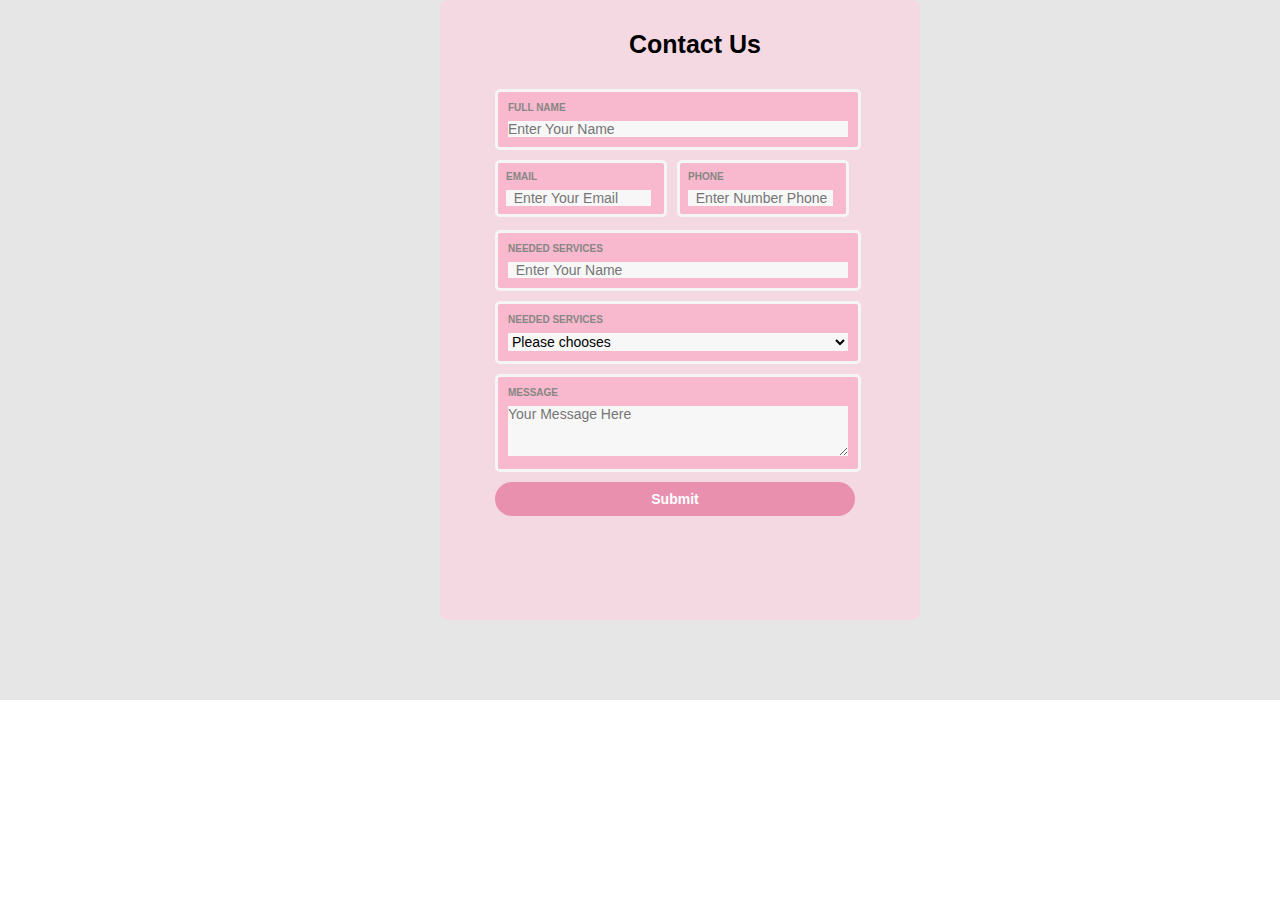
<file: Lab3/ex1/index.html>
<!DOCTYPE html>
<html lang="en">
<head>
    <meta charset="UTF-8">
    <title>Exercise1</title>
    <link rel="stylesheet" href="style.css">
</head>
<body>
<div id="page">
    <div id="container">
        <div id="content">
            <div class="header">
                <h3> Contact Us</h3>
            </div>
            <div class="input">
                <div class="input1">
                    <label name="full_name">FULL NAME</label>
                    <input type="text" class="form_input" placeholder="Enter Your Name">
                </div>
                <div class="input2">
                    <div class="input2_left">
                        <label name="email"> EMAIL</label>
                        <input type="text" class="form_input" placeholder="  Enter Your Email">
                    </div>
                    <div class="input2_right">
                        <label name="phone"> PHONE</label>
                        <input type="text" class="form_input" placeholder="  Enter Number Phone">
                    </div>
                </div>
                <div class="input1">
                    <label name="service"> NEEDED SERVICES</label>
                    <input type="text" class="form_input" placeholder="  Enter Your Name">
                </div>
                <div class="input1">
                    <label name="services" for="services"> NEEDED SERVICES</label>
                    <select id="services">
                        <option class="opt">Please chooses</option>
                        <option class="opt">Internet</option>
                        <option class="opt">Entertainment</option>
                        <option class="opt">Foods</option>
                    </select>
                </div>
                <div class="input1">
                    <label name="message" for="message">MESSAGE</label>
                    <textarea id="message" placeholder="Your Message Here"></textarea>
                </div>
                <button class="btn btn-submit">Submit</button>
            </div>
        </div>
    </div>
</div>

</body>
</html>
</file>
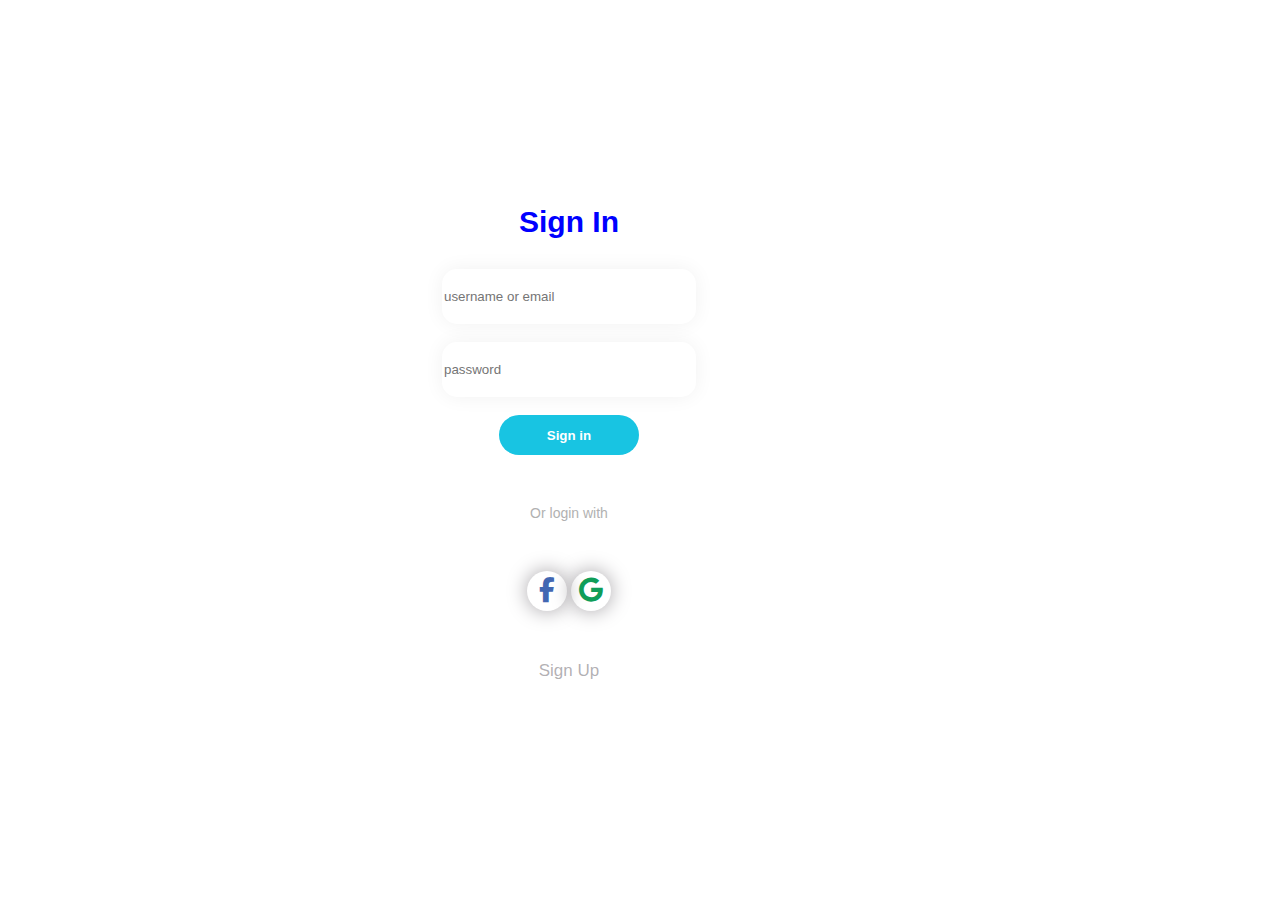
<file: Lab3/ex2/index.html>
<!DOCTYPE html>
<html lang="en">
<head>
  <meta charset="UTF-8">
  <title>Exercise2</title>
  <link rel="stylesheet" href="style.css">
  <link rel="stylesheet" href="https://cdnjs.cloudflare.com/ajax/libs/font-awesome/6.4.2/css/all.min.css">
</head>
<body>
<div class="page" id="page">
  <div id="signIn">
    <div id="content">
      <div class="container">
        <div class="SIn">
          <h3>Sign In</h3>
        </div>
        <form class="input">
          <div class="control user">
            <input type="text" id="user" required="" placeholder="username or email">
          </div>
          <div class="control pass">
            <input type="text" id="password" required="" placeholder="password">
          </div>
          <button class="btn btn-SIn">Sign in</button>
        </form>
        <div id="loginWith">
          <p>Or login with</p>
        </div>
        <div id="icon-socs">
          <div><a class="fab fa-facebook-f"></a></div>
          <div><a class="fab fa-google" ></a></div>
        </div>
        <div id="signUp">
          <a href="">Sign Up</a>
        </div>
      </div>
    </div>
  </div>
</div>

</body>
</html>
</file>
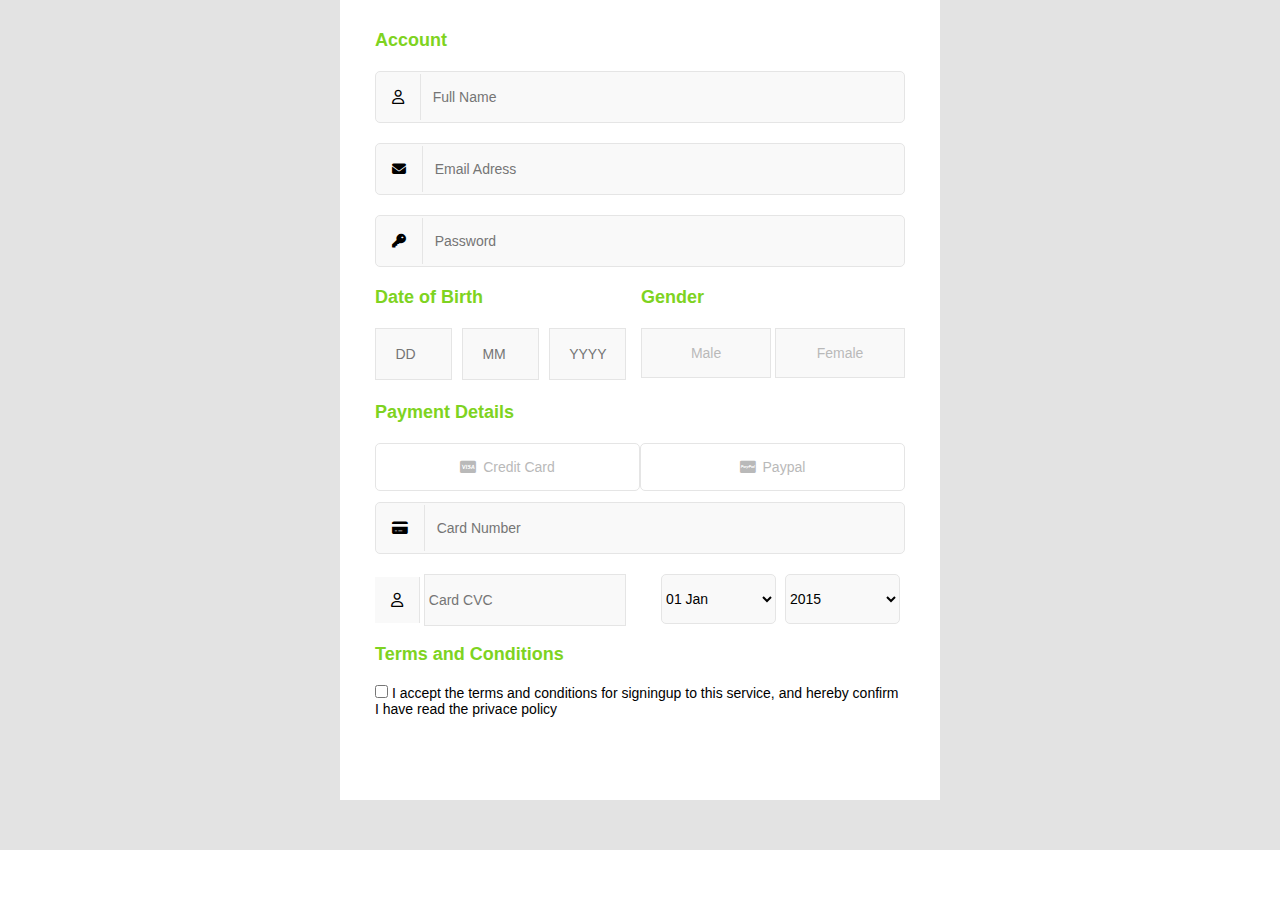
<file: Lab3/ex3/index.html>
<!DOCTYPE html>
<html lang="en">
<head>
    <meta charset="UTF-8">
    <title>Bai3</title>
    <link rel="stylesheet" href="style.css">
    <link rel="stylesheet" href="https://cdnjs.cloudflare.com/ajax/libs/font-awesome/6.4.2/css/all.min.css">
</head>
<body>
<div id="page">
    <div class="form-account">
        <div class="form-container">
            <div class="input-group">
                <div class="header">
                    <p>Account</p>
                </div>
                <div class="form-group">
                    <i class="far fa-user"></i>
                    <input type="text" class="form-input" placeholder="  Full Name">
                </div>
                <div class="form-group">
                    <i class="fa-solid fa-envelope"></i>
                    <input type="text" class="form-input" placeholder="  Email Adress">
                </div>
                <div class="form-group">
                    <i class="fa-solid fa-key"></i>
                    <input type="text" class="form-input" placeholder="  Password">
                </div>
            </div>
            <div class="form-info">
                <div class="form-date">
                    <p>Date of Birth</p>
                    <input type="text" class="form-date" placeholder="     DD">
                    <input type="text" class="form-date" placeholder="     MM">
                    <input type="text" class="form-year" placeholder="     YYYY">
                </div>
                <div class="form-gender">
                    <p>Gender</p>
                    <button class="in_gender" name="male">Male</button>
                    <button class="in_gender" name="female">Female</button>
                </div>
            </div>
            <div class="form-payment">
                <div class="header-pay"><p>Payment Details</p></div>
                <div class="column-1">
                    <span class="fab fa-cc-visa"></span>
                    <p>Credit Card</p>
                </div>
                <div class="column-2">
                    <span class="fab fa-cc-paypal"></span>
                    <p>Paypal</p>
                </div>
            </div>
            <div class="form-group">
                <i class="fa-solid fa-credit-card"></i>
                <input type="text" class="form-input" placeholder="  Card Number">
            </div>
            <div class="form-carddate">
                <div class="form-1">
                    <i class="far fa-user"></i>
                    <input type="text" class="form-input" placeholder=" Card CVC">
                </div>
                <div class="form-2">
                    <select class="date">
                        <option class="opt">01 Jan</option>
                        <option class="opt">02 Jan</option>
                        <option class="opt">03 Jan</option>
                        <option class="opt">04 Jan</option>
                    </select>
                    <select class="date">
                        <option class="opt">2015</option>
                        <option class="opt">2016</option>
                        <option class="opt">2017</option>
                        <option class="opt">2018</option>
                    </select>
                </div>
            </div>
            <div class="form-accept">
                <div class="accept">
                    <p>Terms and Conditions</p>
                </div>
                <div class="p-accept">
                    <input type="checkbox">
                    <label> I accept the terms and conditions for signingup to this service, and hereby confirm I have
                        read the privace policy</label><br>
                </div>
            </div>
        </div>
    </div>
</div>

</body>
</html>
</file>
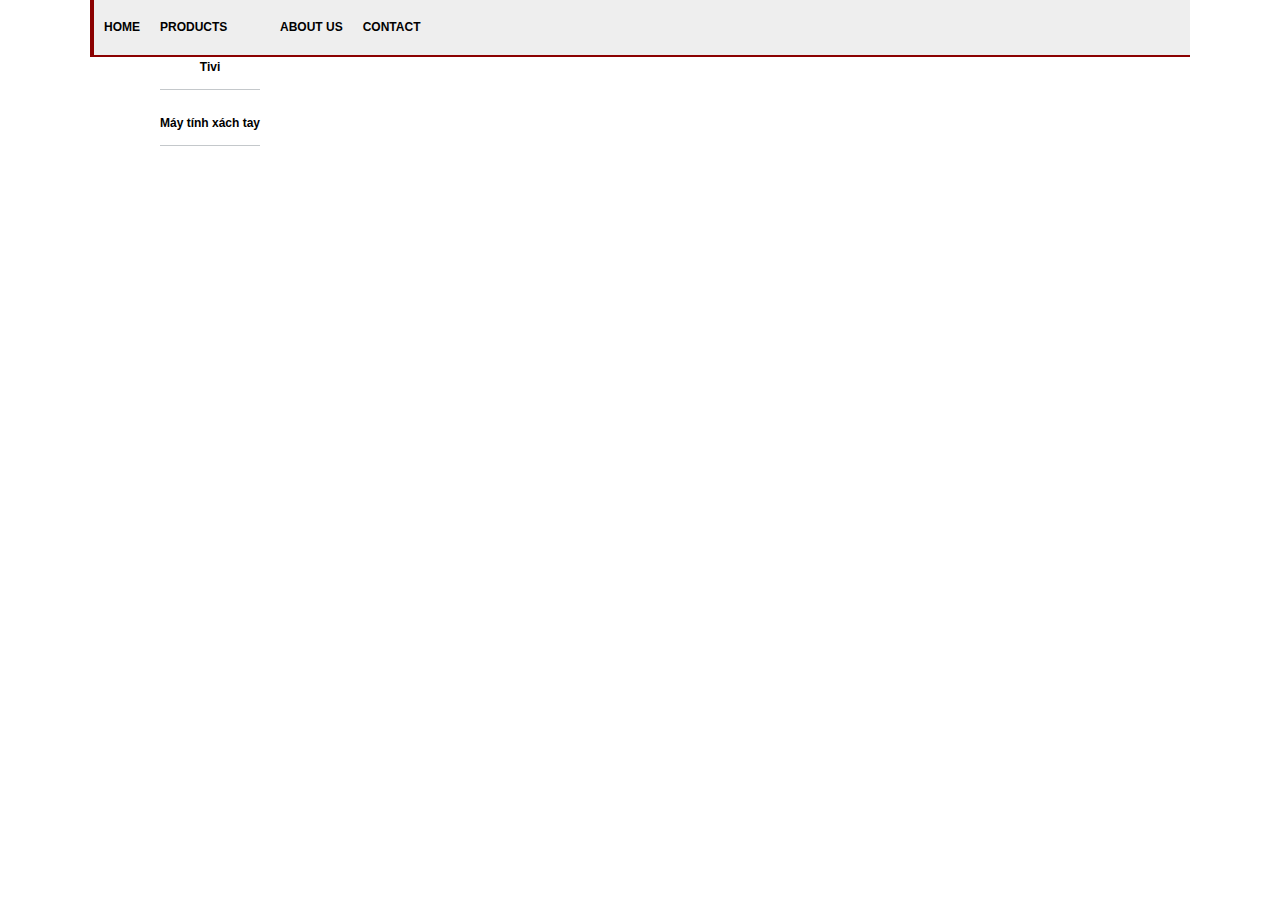
<file: Lab3/menu/index.html>
<!DOCTYPE html>
<html lang="en">
<head>
    <meta charset="UTF-8">
    <title>Title</title>
    <link href="style.css" rel="stylesheet">
</head>
<body>
<div id="container">
    <nav>
        <div id="menu">
            <div class="dr-menu">
                <div class="menu-Item">HOME</div>
                <div class="menu-Item sub">
                   <span>PRODUCTS</span> <!-- span sử dụng để bọc ...-->
                    <div class="dr-menu1">
                        <div class="menu-Item1">Tivi</div>
                        <div class="menu-Item1">Máy tính xách tay</div>

                    </div>
                </div>
                <div class="menu-Item">ABOUT US</div>
                <div class="menu-Item">CONTACT</div>

            </div>
        </div>
    </nav>
</div>
</body>
</html>
</file>
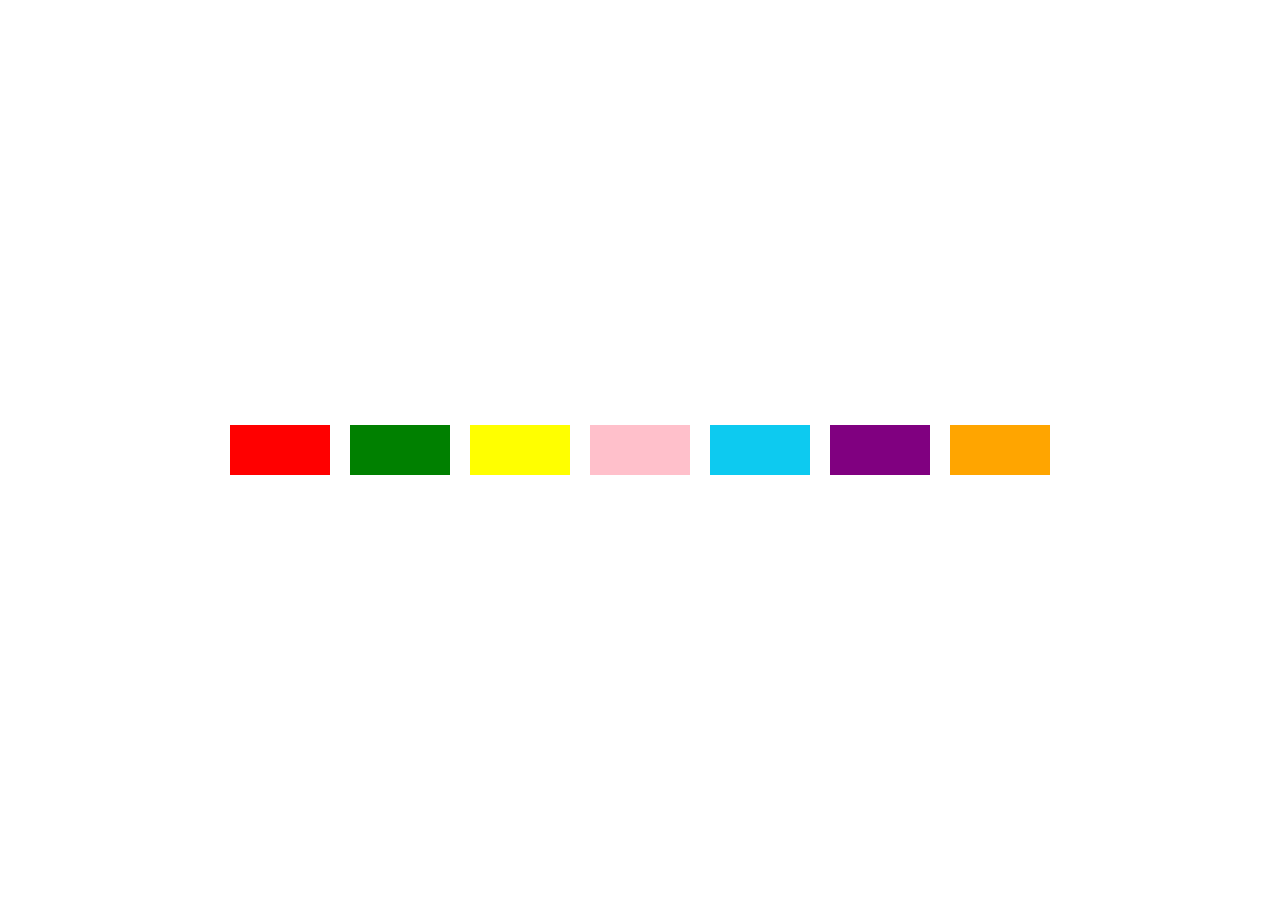
<file: Lab4/Bai1/index.html>
<!DOCTYPE html>
<html lang="en">
<head>
    <meta charset="UTF-8">
    <meta name="viewport" content="width=device-width, initial-scale=1.0">
    <link rel="stylesheet" href="style.css">
    <title>Bai1</title>
</head>
<body>
<div class="buttons">
    <button class="color-button" style="background-color: red;"></button>
    <button class="color-button" style="background-color: green;"></button>
    <button class="color-button" style="background-color: yellow;"></button>
    <button class="color-button" style="background-color: pink;"></button>
    <button class="color-button" style="background-color: #0dcaf0;"></button>
    <button class="color-button" style="background-color: purple;"></button>
    <button class="color-button" style="background-color: orange;"></button>
</div>
<script src="script.js"></script>
</body>
</html>
</file>
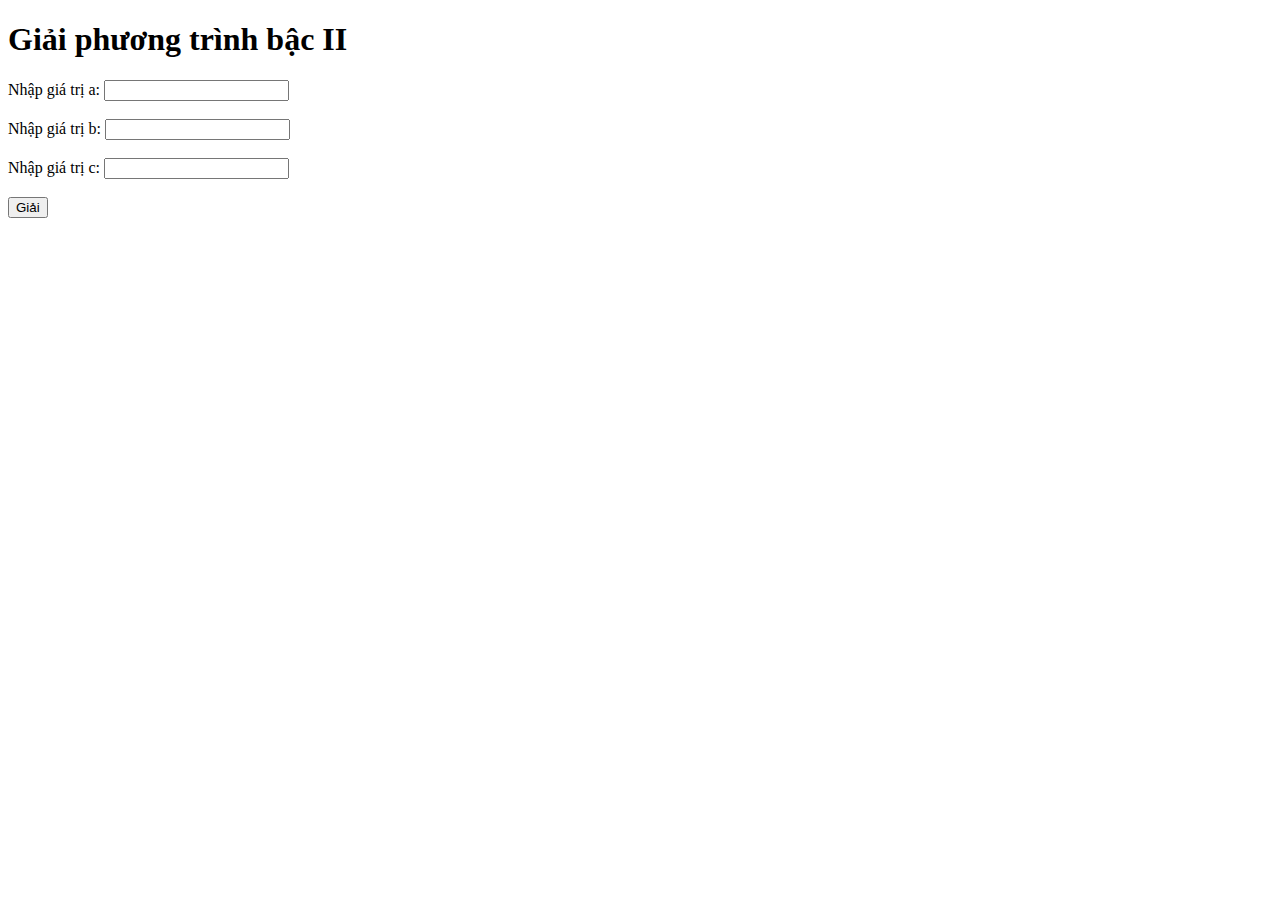
<file: Lab4/Bai2/index.html>
<!DOCTYPE html>
<html lang="en">
<head>
    <meta charset="UTF-8">
    <title>Bai2</title>
</head>
<body>
<h1>Giải phương trình bậc II</h1>

<label for="a">Nhập giá trị a: </label>
<input type="number" id="a">
<br><br>

<label for="b">Nhập giá trị b: </label>
<input type="number" id="b">
<br><br>

<label for="c">Nhập giá trị c: </label>
<input type="number" id="c">
<br><br>

<button onclick="giaiPhuongTrinh()">Giải</button>

<p id="ketQua"></p>

<script>
    function giaiPhuongTrinh() {
        const a = parseFloat(document.getElementById('a').value);
        const b = parseFloat(document.getElementById('b').value);
        const c = parseFloat(document.getElementById('c').value);
        /* lấy giá trị của phần tử a và chuyển đổi nó thành một số dấu phẩy động */
        const delta = b * b - 4 * a * c;

        if (delta < 0) {
            document.getElementById('ketQua').innerText = 'Phương trình vô nghiệm';
        } else if (delta === 0) {
            const x = -b / (2 * a);
            document.getElementById('ketQua').innerText = `Phương trình có nghiệm kép: x = ${x}`;
        } else {
            const x1 = (-b + Math.sqrt(delta)) / (2 * a);
            const x2 = (-b - Math.sqrt(delta)) / (2 * a);
            document.getElementById('ketQua').innerText = `Phương trình có 2 nghiệm: x1 = ${x1}, x2 = ${x2}`;
        }
    }
</script>
</body>
</html>
</file>
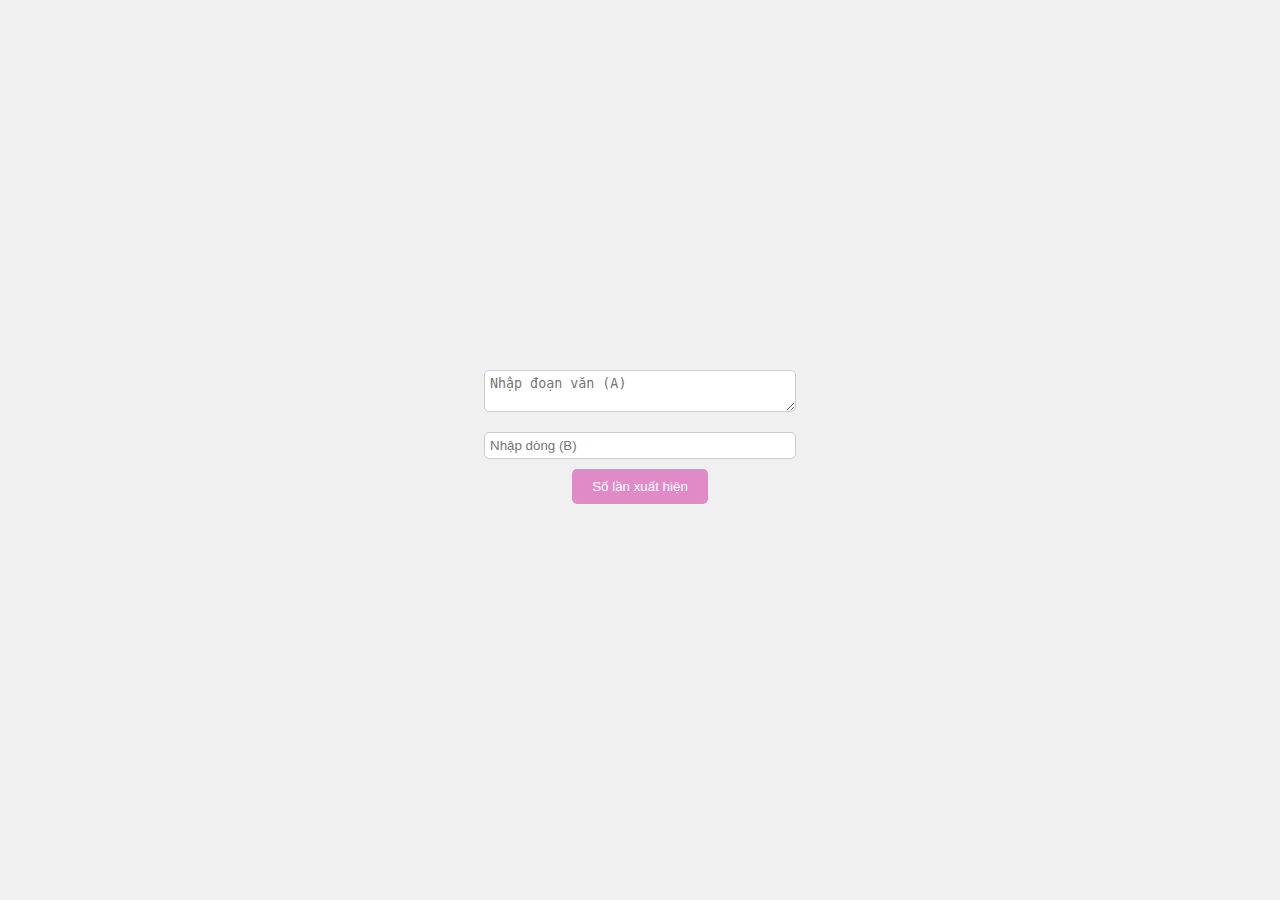
<file: Lab4/Bai4/index.html>
<!DOCTYPE html>
<html lang="en">
<head>
  <meta charset="UTF-8">
  <title>Bai4</title>
  <link rel="stylesheet" href="style.css">
</head>
<body>
<div class="container">
  <textarea id="inputA" placeholder="Nhập đoạn văn (A)"></textarea>
  <input type="text" id="inputB" placeholder="Nhập dòng (B)">
  <button id="countButton">Số lần xuất hiện</button>
  <p id="result"></p>
</div>
<script src="script.js"></script>
</body>
</html>
</file>
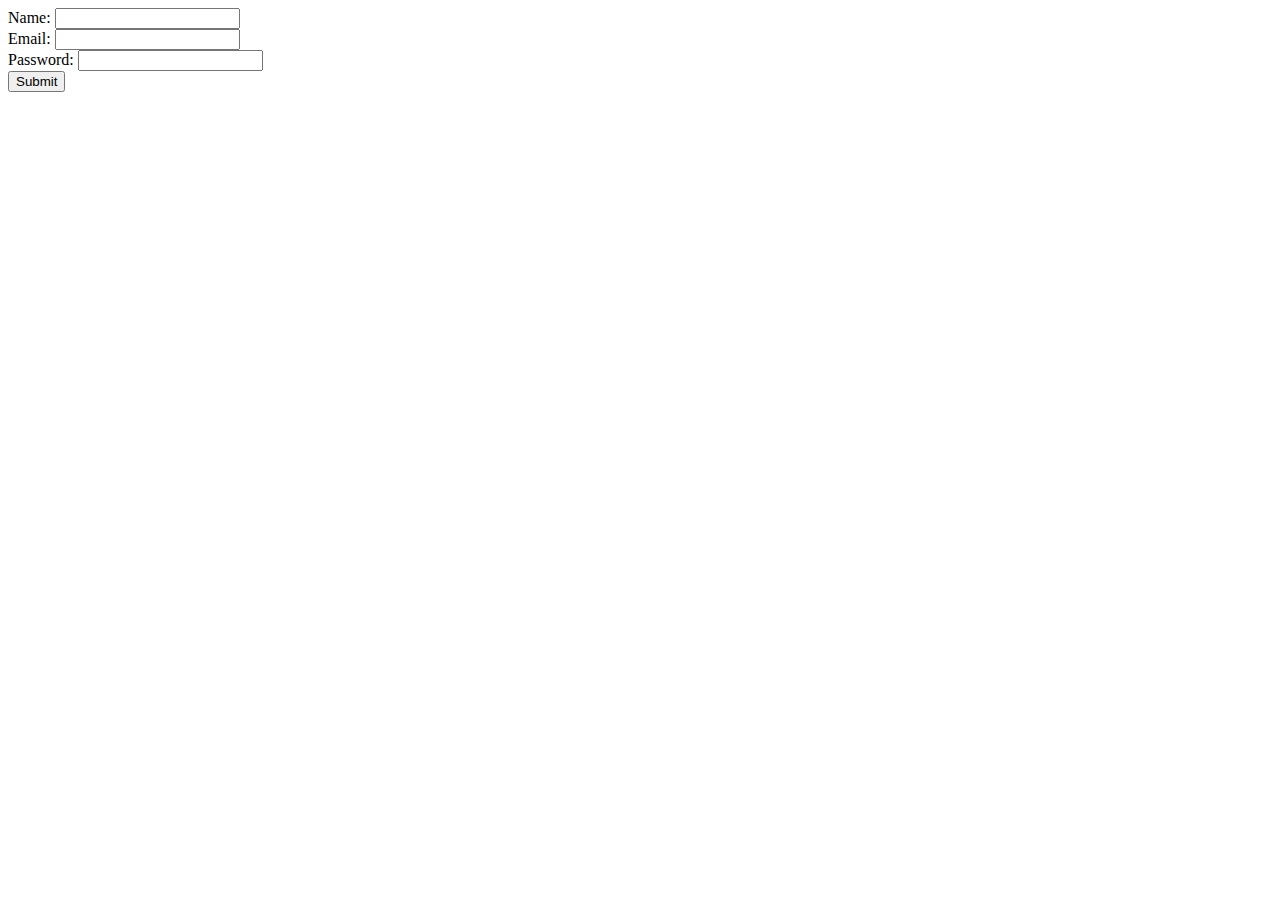
<file: Lab4/Bai6/index.html>
<!DOCTYPE html>
<html lang="en">
<head>
    <meta charset="UTF-8">
    <meta name="viewport" content="width=device-width, initial-scale=1.0">
    <title>Form Validation</title>
    <style>
        /* CSS để bôi đỏ mục nhập không hợp lệ */
        .error {
            border: 2px solid red;
        }
    </style>
</head>
<body>
<form id="myForm" action="#" method="post">
    <label for="name">Name:</label>
    <input type="text" id="name" name="name"><br>

    <label for="email">Email:</label>
    <input type="text" id="email" name="email"><br>

    <label for="password">Password:</label>
    <input type="password" id="password" name="password"><br>

    <input type="submit" value="Submit">
</form>

<div id="errorMessages"></div>

<script>
    document.getElementById("myForm").addEventListener("submit", function (e) {
        e.preventDefault();

        // Lấy giá trị từ các trường nhập liệu
        var name = document.getElementById("name").value;
        var email = document.getElementById("email").value;
        var password = document.getElementById("password").value;

        // Đặt biến để kiểm tra xem có lỗi không
        var hasError = false;

        // Kiểm tra tên có rỗng không
        if (name.trim() === "") {
            document.getElementById("name").classList.add("error");
            document.getElementById("errorMessages").innerHTML = "Name is required.<br>";
            hasError = true;
        } else {
            document.getElementById("name").classList.remove("error");
        }

        // Kiểm tra email có đúng định dạng không
        var emailPattern = /^[a-zA-Z0-9._-]+@[a-zA-Z0-9.-]+\.[a-zA-Z]{2,4}$/;
        if (!emailPattern.test(email)) {
            document.getElementById("email").classList.add("error");
            document.getElementById("errorMessages").innerHTML += "Email is not valid.<br>";
            hasError = true;
        } else {
            document.getElementById("email").classList.remove("error");
        }

        // Kiểm tra mật khẩu có ít nhất 6 ký tự không
        if (password.length < 6) {
            document.getElementById("password").classList.add("error");
            document.getElementById("errorMessages").innerHTML += "Password must be at least 6 characters.<br>";
            hasError = true;
        } else {
            document.getElementById("password").classList.remove("error");
        }

        // Nếu không có lỗi, gửi dữ liệu
        if (!hasError) {
            // Xử lý gửi dữ liệu ở đây (có thể là AJAX hoặc gửi đến server)
            alert("Form submitted successfully!");
        }
    });
</script>
</body>
</html>
</file>
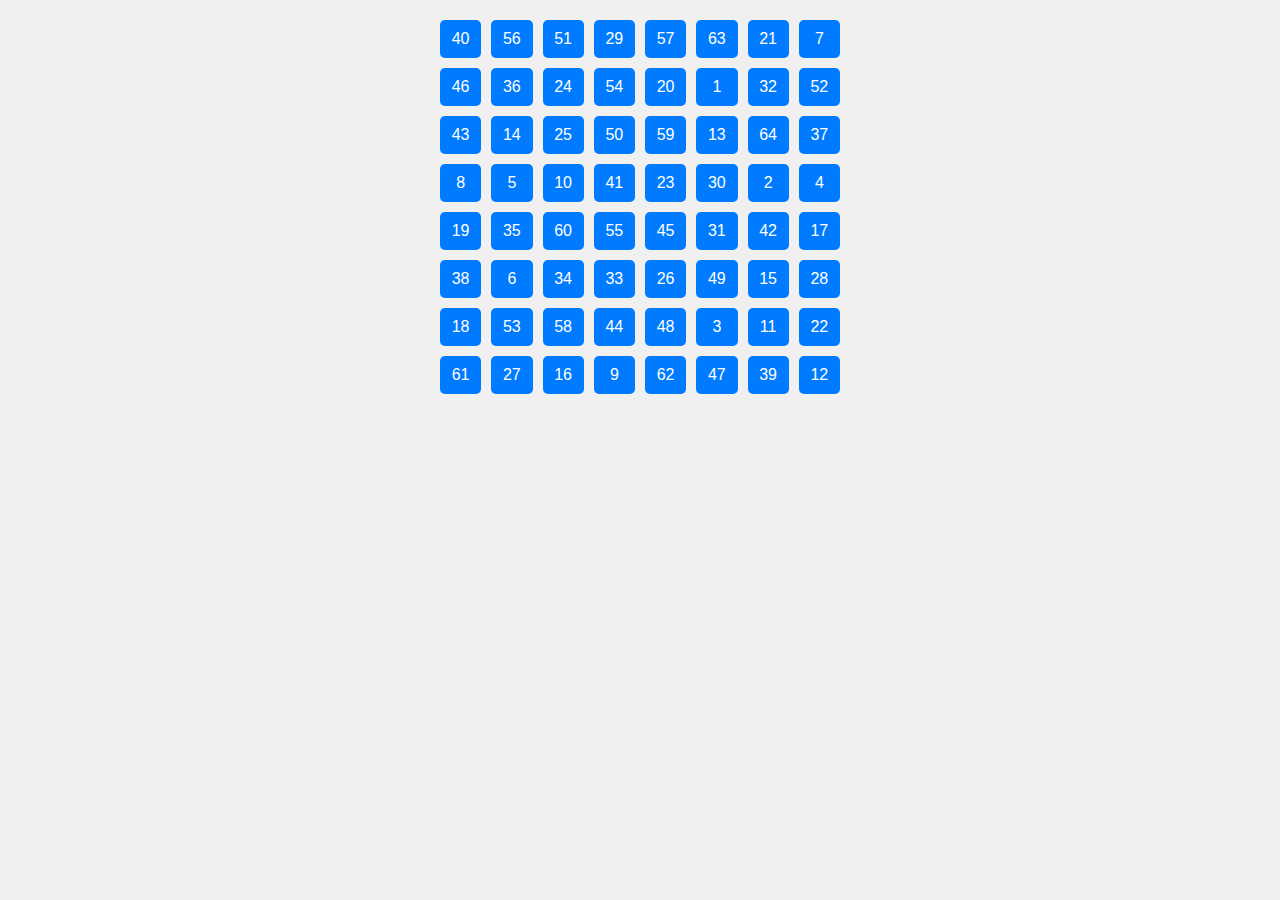
<file: Lab4/Bai7/index.html>
<!DOCTYPE html>
<html lang="en">
<head>
  <meta charset="UTF-8">
  <title>Bai7</title>
  <link rel="stylesheet" href="style.css">
</head>
<body>
<div class="container" id="buttonContainer"></div>
<script src="script.js"></script>
</body>
</html>
</file>
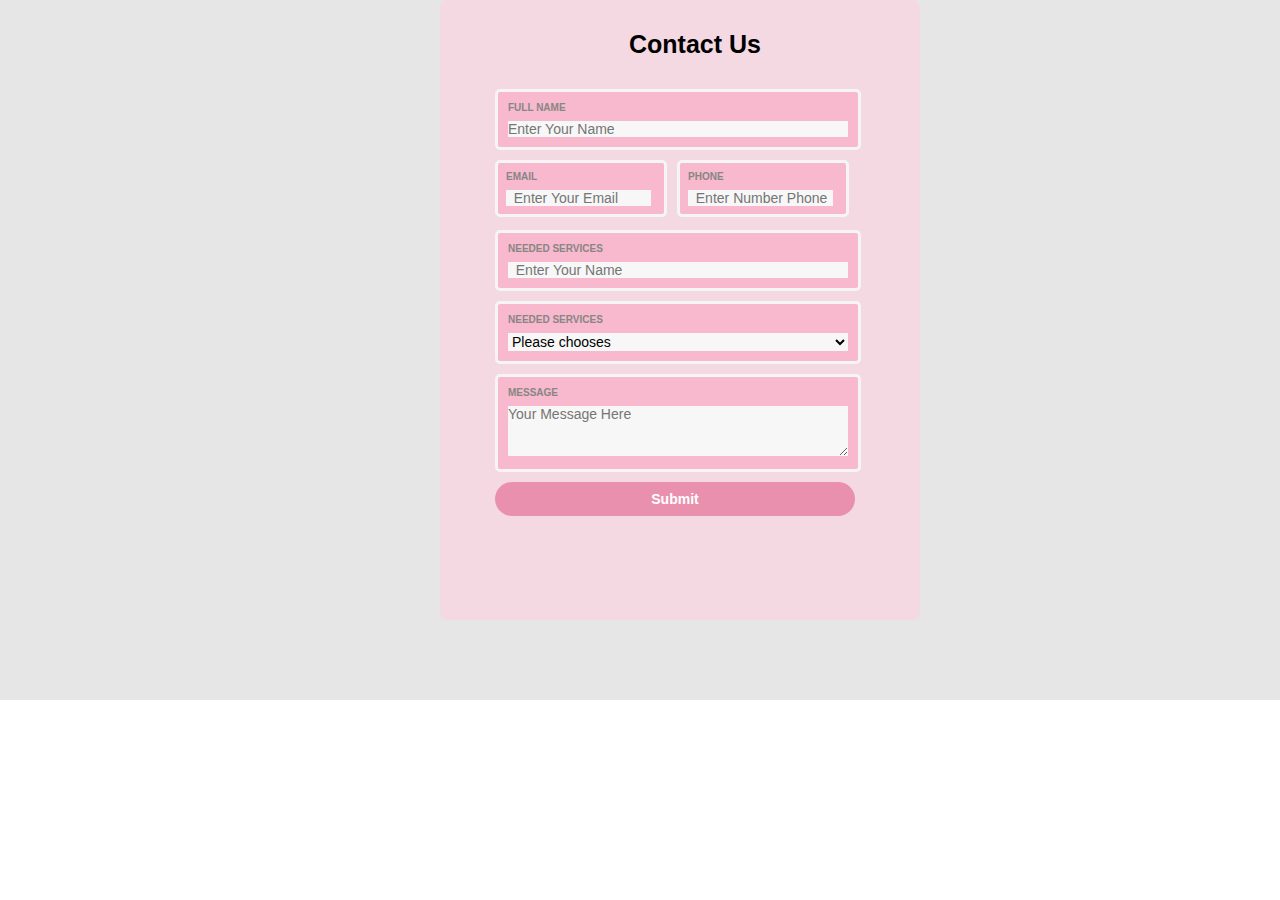
<file: Lab4/Bai6/form1/index.html>
<!DOCTYPE html>
<html lang="en">
<head>
    <meta charset="UTF-8">
    <title>Exercise1</title>
    <link rel="stylesheet" href="style.css">
</head>
<body>
<div id="page">
    <div id="container">
        <div id="content">
            <div class="header">
                <h3> Contact Us</h3>
            </div>
            <div class="input">
                <div class="input1">
                    <label name="full_name">FULL NAME</label>
                    <input type="text" class="form_input" placeholder="Enter Your Name">
                    <span id="full_name_error" class="error-message"></span>
                </div>
                <div class="input2">
                    <div class="input2_left">
                        <label name="email"> EMAIL</label>
                        <input type="text" class="form_input" placeholder="  Enter Your Email">
                    </div>
                    <div class="input2_right">
                        <label name="phone"> PHONE</label>
                        <input type="text" class="form_input" placeholder="  Enter Number Phone">
                    </div>
                </div>
                <div class="input1">
                    <label name="service"> NEEDED SERVICES</label>
                    <input type="text" class="form_input" placeholder="  Enter Your Name">
                </div>
                <div class="input1">
                    <label name="services" for="services"> NEEDED SERVICES</label>
                    <select id="services">
                        <option class="opt">Please chooses</option>
                        <option class="opt">Internet</option>
                        <option class="opt">Entertainment</option>
                        <option class="opt">Foods</option>
                    </select>
                </div>
                <div class="input1">
                    <label name="message" for="message">MESSAGE</label>
                    <textarea id="message" placeholder="Your Message Here"></textarea>
                </div>
                <button class="btn btn-submit">Submit</button>
            </div>
        </div>
    </div>
</div>
</body>

</html>
<script>
    document.getElementById("contactForm").addEventListener("submit", function (e) {
        var valid = true;

        // Kiểm tra tên đầy đủ
        var fullName = document.getElementById("full_name");
        var fullNameValue = fullName.value.trim();
        var fullNameError = document.getElementById("full_name_error");

        if (fullNameValue === "") {
            valid = false;
            fullNameError.textContent = "Full name is required.";
            fullName.classList.add("input-error");
        } else {
            fullNameError.textContent = "";
            fullName.classList.remove("input-error");
        }

        // Tiếp tục kiểm tra các trường khác...

        // Nếu có lỗi, ngăn chặn gửi biểu mẫu
        if (!valid) {
            e.preventDefault();
        }
    });
</script>
</file>
<file: Lab2/page a/style.css>
html, body {
    padding: 0;
    margin: 0;
    width: 100%;
    font-family: Arial;
    font-size: 14px;
}

p {
    margin: 0;
    padding: 0;
}

#page {
    width: 100%;
}

#page .container {
    width: 1180px;
    margin: 0 auto;
}

#page #section_normal_1 {
    height: 85px;
    background-color: white;
}

#page #section_normal_1 .alpha {
    float: left;
    clear: right;
    width: 850px;
}

#page #section_normal_1 .alpha img {
    width: 150px;
    margin-top: 25px;
}

#page #section_normal_1 .omega {
    float: right;
    width: 320px;
    margin-top: 25px;
    text-align: right;
}

#page #section_normal_1 .omega .text_style {
    padding-right: 25px;
    color: #ACACACFF;
    float: left;
    clear:right;
    text-align: right;
    font-size: 20px;

}
#page #section_normal_1 .omega .socials_icon{
    float: right;
}
#page #section_normal_1 .omega a {
    padding-right: 10px;
    color: #ACACACFF;
    font-size: 30px;
    text-decoration: none;
    display: inline;
}

#page #section_normal_4_2 {
    height: 650px;
    background-color: rgb(51, 51, 51);
}

#page #section_normal_4_2 .alpha {
    float: left;
    clear: right;
    width: 50%;
    margin-top: 90px;
}

#page #section_normal_4_2 .alpha img {
    width: 550px;
}

#page #section_normal_4_2 .omega {
    float: right;
    width: 46%;
    margin-top: 90px;
}

#page #section_normal_4_2 .omega .bold_text.big_text.blue_text {
    font-weight: bolder;
    font-size: 23px;
    color: #2db9e0;
}

#page #section_normal_4_2 .omega .big_title {
    font-size: 50px;
    color: white;
    margin-top: 25px;
    margin-bottom: 40px;
    font-weight: bolder;
}

#page #section_normal_4_2 .omega .normal_text {
    color: #818181;
    font-size: 17px;
    line-height: 1.8;
    margin-bottom: 40px;
}

#page #section_normal_4_2 .omega a {
    background-color: #2dc0e8;
    width: 180px;
    border-radius: 5px;
    text-decoration: none;
    color: white;
    padding: 20px 15px;
    font-weight: bolder;
}

#page #section_normal_4_2 .omega a i {
    margin-right: 5px;
}

#page #section_normal_6 {
    height: 290px;
    background-color: #eeeeee;
    padding: 55px 0;
}

#page #section_normal_6 .container h3 {
    font-size: 30px;
    color: #707070;
    text-align: center;
    margin: 0;
}

#page #section_normal_6 .container h5 {
    font-size: 20px;
    color: #b6b6b6;
    margin-top: 20px;
    margin-bottom: 70px;
    text-align: center;
}

#page #section_normal_6 .container .alpha {
    float: left;
    clear: right;
    width: 48%;
    background-color: #ffffff;
    border-radius: 5px;
}

#page #section_normal_6 .container .alpha .b_style {
    float: left;
    clear: right;
    width: 100px;
    background-color: #f5f5f5;
    padding: 32px 0;
}

#page #section_normal_6 .container .alpha .b_style img {
    border-radius: 100%;
    margin-left: 13px ;
}

#page #section_normal_6 .container .alpha .txt_style {
    float: right;
    width: 455px;
    margin: 25px 5px;
    font-size: 18px;
    line-height: 1.5;
}

#page #section_normal_6 .container .alpha .txt_style p {
    color: #9b9b9b;
    margin-bottom: 18px;
}

#page #section_normal_6 .container .alpha .txt_style .stars_span {
    color: #81b9fc;
}

#page #section_normal_6 .container .omega {
    float: right;
    width: 48%;
    background-color: #ffffff;
    border-radius: 5px;

}

#page #section_normal_6 .container .omega .b_style {
    float: left;
    clear: right;
    width: 100px;
    background-color: #f5f5f5;
    padding: 32px 0;
}

#page #section_normal_6 .container .omega .b_style img {
    border-radius: 100%;
    margin-left: 13px;
}

#page #section_normal_6 .container .omega .txt_style {
    float: right;
    width: 450px;
    margin: 25px 5px;
    font-size: 18px;
    line-height: 1.5;
}

#page #section_normal_6 .container .omega .txt_style p {
    color: #9b9b9b;
    margin-bottom: 18px;
}

#page #section_normal_6 .container .omega .txt_style .stars_span {
    color: #81b9fc;
}

#page #section_agency_5 {
    text-align: center;
    margin: 80px 0 50px;
}

#page #section_agency_5 .container .f1_style {
    color: #6aa376;
    font-size: 25px;
    margin-bottom: 50px;
}

#page #section_agency_5 .container .f2_style {
    font-size: 17px;
    color: #aeaeae;
    width: 650px;
    margin: 0 auto 45px;
}

#page #section_agency_5 .container .second_link a {
    text-decoration: none;
    padding: 20px 30px;
    border: 2px solid #5d9b69;
    color: #5d9b69;
    font-weight: bolder;
    border-radius: 3px;
}

#page #section_agency_5 .container .rights_st {
    margin-top: 60px;
    font-size: 17px;
    color: #afafaf;
}

#page #section_agency_5 .container .editContent .rights_st {
    margin-top: 15px;
}

#page #section_agency_5 .container .pixfort_st {
    font-weight: bolder;
    color: #5d9b69
}

#page #section_agency_5 .container .center_btn {
    margin-top: 45px;
}

#page #section_agency_5 .container .center_btn img{
    padding-right: 10px;
    width: 45px;
}
</file>
<file: Lab2/page b/style.css>
html, body {
    padding: 0;
    margin: 0;
    width: 100%;
    font-family: Arial;
    font-size: 14px;
}

p {
    margin: 0;
    padding: 0;
}

#page {
}

#page .container {
    width: 1180px;
    margin: 0 auto;
}

#page #section_text_2 {
    height: 120px;
    background-color: #f3f3f3;
}

#page #section_text_2 .container .alpha {
    float: left;
    clear: right;
    margin-top: 35px;
}

#page #section_text_2 .container .alpha img {
    width: 170px;
}

#page #section_text_2 .container .omega {
    float: right;
    margin-top: 30px;
}

#page #section_text_2 .container .omega a {
    float: right;
    padding: 15px 30px;
    background-color: #f77825;
    border-radius: 3px;
    text-decoration: none;
    color: white;
    font-weight: bolder;
}

#page #section_header_1 {
    height: 100px;
}

#page #section_header_1 .container .right_socials {
    float: right;
    clear: left;
    width: 30%;
    padding-top: 40px;
}

#page #section_header_1 .container .right_socials ul li {
    list-style-type: none;
    float: right;
    padding-left: 30px;
}

#page #section_header_1 .container .right_socials ul li a {
    text-decoration: none;
    font-size: 25px;
    color: #7f7f7f;
}

#page #section_header_1 .container #navbar-collapse-02 {
    float: left;
    width: 65%;
    margin-top: 40px;
}

#page #section_header_1 .container #navbar-collapse-02 ul li {
    list-style-type: none;
    padding-right: 55px;
    float: left;
}

#page #section_header_1 .container #navbar-collapse-02 ul li a {
    text-decoration: none;
    font-size: 17px;
    font-weight: bolder;
    color: #838384;
}

#page #section_slider {
    background-color: #eeeeee;
    height: 660px;
}

#page #section_gym_4 {
    height: 590px;
    margin-top: 20px;
}

#page #section_gym_4 .container .alpha {
    float: left;
    width: 30%;
    margin-right: 55px;
    text-align: center;
}

#page #section_gym_4 .container .alpha .part_st img {
    border-radius: 50%;
    width: 250px;
}

#page #section_gym_4 .container .alpha .gym_st {
    margin: 35px 0 40px;
    font-size: 19px;
    font-weight: bolder;
}

#page #section_gym_4 .container .alpha .gym_text {
    font-size: 17px;
    color: #d3d5d6;
    width: 230px;
    margin: 35px auto;
}

#page #section_gym_4 .container .alpha .link_3_btn a {
    text-decoration: none;
    color: white;
    padding: 15px 30px 10px;
    background-color: #ff8833;
    border-radius: 5px;
}

#page #section_gym_4 .container .beta {
    float: left;
    width: 30%;
    margin-right: 55px;
    text-align: center;

}

#page #section_gym_4 .container .beta .part_st img {
    border-radius: 50%;
    width: 250px;
}

#page #section_gym_4 .container .beta .gym_st {
    margin: 35px 0 40px;
    font-size: 19px;
    font-weight: bolder;
}

#page #section_gym_4 .container .beta .gym_text {
    font-size: 17px;
    color: #d3d5d6;
    width: 230px;
    margin: 35px auto;
}

#page #section_gym_4 .container .beta .link_3_btn a {
    text-decoration: none;
    color: white;
    padding: 15px 30px 10px;
    background-color: #ff8833;
    border-radius: 5px;
}

#page #section_gym_4 .container .omega {
    float: left;
    width: 30%;
    text-align: center;

}

#page #section_gym_4 .container .omega .part_st img {
    border-radius: 50%;
    width: 250px;
}

#page #section_gym_4 .container .omega .gym_st {
    margin: 35px 0 40px;
    font-size: 19px;
    font-weight: bolder;
}

#page #section_gym_4 .container .omega .gym_text {
    font-size: 17px;
    color: #d3d5d6;
    width: 230px;
    margin: 35px auto;
}

#page #section_gym_4 .container .omega .link_3_btn a {
    text-decoration: none;
    color: white;
    padding: 15px 30px 10px;
    background-color: #ff8833;
    border-radius: 5px;
}

#page #section_intro_title {
    height: 600px;
    background-color: #f3f3f3;
}

#page #section_intro_title .one-third {
    height: 405px;
    float: left;
    width: 28%;
    background-color: white;
    border: 3px solid #e1e1e1;
    margin-right: 25px;
    margin-top: 15px;
    padding:45px 10px;
    text-align: center;
}

#page #section_intro_title .one-third .big_title.blue_text {
    font-size: 50px;
    font-weight: bolder;
    color: #2dc0e8;
}
#page #section_intro_title .one-third .big_title.orange {
    font-size: 50px;
    font-weight: bolder;
    color:#f77825;
}
#page #section_intro_title .one-third p.light_gray {
    margin: 25px 0 70px;
    font-size: 18px;
    color:#a4a9b0;
}
#page #section_intro_title .one-third ul {
    padding: 0;
}
#page #section_intro_title .one-third ul li{
    list-style-type: none;
    font-size: 17px;
    color:#a4a9b0;
    margin-bottom: 45px;
}
#page #section_intro_title .one-third a.blue_bg{
    text-decoration: none;
    padding: 25px;
    color:white;
    background-color: #2dc0e8;
    font-size: 17px;
    font-weight: bolder;
    border-radius: 5px;
}
#page #section_intro_title .one-third a.orange_bg {
    text-decoration: none;
    padding: 25px;
    color:white;
    background-color: #f77825;
    font-size: 17px;
    font-weight: bolder;
    border-radius: 5px;
}
#page #section_party_3{
    height: 565px;
    background-color: #191919;
    padding: 85px;
}
#page #section_party_3 .sixteen {
    height: 455px;
    width: 560px;
    background-color: #151515;
    border: 2px solid #1e1e1e;
    text-align: center;
    padding: 65px 25px 35px;
    margin: 0 auto;
}
#page #section_party_3 .sixteen .headtext_style{
    font-size: 30px;
    color:white;
}
#page #section_party_3 .sixteen .segment {
    width: 100px;
    height: 10px;
    background-color: #1c8ff5;
    margin: 35px auto;
}
#page #section_party_3 .sixteen .subtext_style{
    font-size: 20px;
    margin:0 auto 60px;
    color:#7d7972;
    width: 400px;
}
#page #section_party_3 .sixteen #contact_form input {
    width: 510px;
    height: 60px;
    border: none;
    border-radius: 5px;
    margin-bottom: 25px;
    font-size: 20px;
    color:#948e93;
}
#page #section_party_3 .sixteen #contact_form .subscribe_btn {
    background-color: #277ae7;
    padding: 20px 120px;
    color:white;
    border-radius: 5px;
    font-size: 20px;
    font-weight: bolder;
}
#page #section_party_4{
    height: 80px;
    background-color: #151515;
}
#page #section_party_4 .alpha{
    float: left;
    clear:right;
    margin-top: 35px;
    width: 670px;
}
#page #section_party_4 .alpha .rights_st{
    color: #bbbbbb;
    font-size: 17px;
}
#page #section_party_4 .alpha .rights_st .pixfort_st{
    color:#1a7add;
    font-weight: bolder;
}
#page #section_party_4 .omega{
    float: right;
    width: 470px;
    margin-top:35px ;
}
#page #section_party_4 .omega .socbuttons ul {
    margin: 0px;
}
#page #section_party_4 .omega .socbuttons ul li{
    list-style-type: none;
    float: right;
    padding-right:25px;
}
#page #section_party_4 .omega .socbuttons ul li a{
    text-decoration: none;
    color:#bbbbbb;
    font-size: 17px;
}
#page #section_party_4 .omega .likes_st{
    color:#bbbbbb;
    font-size: 17px;
    width: 300px;
    text-align: right;
}
</file>
<file: Lab2/page c/style.css>
html, body {
    padding: 0;
    margin: auto;
    font-family: Arial;
    font-size: 13px;
    width: 1900px;
}

p, body{
    padding: 0;
    font-size: 12px;
    font-family: Tahoma,Arial,sans-serif;
    color: black;
    margin: 0;
}
a,p {


}
#section_header_2_dark{
    background-color: #333333;
    height: 95px;
}
#section_header_2_dark .navbar-header{
    float: left;
    margin: auto;
    padding-top: 25px;
}
#section_header_2_dark .navbar-header img{
    width: 170px;
}
#section_header_2_dark .navbar-header .navbar-toggle{
    display: none;
}
#section_header_2_dark #navbar-collapse-02{
    width: auto;
    float: right;
}
#section_header_2_dark ul li{
    list-style-type:none ;
    float: left;
    color: white;
    padding: 20px;
}
.text_span{
    color: #FDCB33;
}
#section_header_2_dark #navbar-collapse-02 ul li a{
    text-decoration: none;
    color: white;
    font-size: 120%;
    font-weight: 700;

}
#section_header_2_dark #navbar-collapse-02 ul li .propClone {
    padding: 20px;
}

#section_header_2_dark #navbar-collapse-02 ul li.propClone.icon-item{
    padding-right: 10px !important;
    padding-left: 10px !important;
}

/*#section_pix_4 .has-video.creative_header{*/
/*    margin: auto;*/
/*}*/

.container{
    margin-left: auto;
    margin-right: auto;
    width: 1180px;
//height: 95px;


}

#page #section_pix_4 {
    width: 100%;
    height: 1083px;

}
#page #section_pix_4 .mask{
    background: black;
    width: 1900px;
    height: 1069px;
    z-index: 2;
    position: absolute;
    opacity: 0.6;
}
#page #section_pix_4 .section_video {
    position: absolute;
    z-index: 1;
    filter: brightness(0.5);
}

#page #section_pix_4 .section_video video {
    width: 1900px;
}

#page #section_pix_4 .section_wrapper.clearfix {
    width: 1170px;
    position: absolute;
    z-index: 2;
    height: 250px;
}

#page #section_pix_4 .section_wrapper.clearfix .container {
    width: 1200px;
    height: 335px;
    display: block;
    margin: 330px;
    text-align: center;

}

#page #section_pix_4 .section_wrapper .context_style {
    font-size: 17px;
    color: white;
    justify-content: center; /* Căn chữ theo chiều ngang (giữa) */
    align-items: center; /* Căn chữ theo chiều dọc (giữa) */
}

#page #section_pix_4 .section_wrapper .title_style .editContent .pix_text {
    font-size: 50px;
    font-weight: bolder;
}

#page #section_pix_4 .section_wrapper .subtitle_style {
    margin: 40px auto;
    height: 55px;
    width: 755px;
    font-size: 22px;
}

#page #section_pix_4 .section_wrapper .email_subscribe {
    background-color: #252425;
    width: 590px;
    height: 90px;
    border-radius: 5px;
    margin: 30px auto;
}

#page #section_pix_4 .section_wrapper .email_subscribe #email.pix_text {
    height: 50px;
    width: 365px;
    margin: 18px 9px;
    border-radius: 5px;
    font-size: 20px;
    border: none;
}

#page #section_pix_4 .section_wrapper .email_subscribe #subscribe_btn_1 {
    height: 50px;
    width: 175px;
    margin: 18px 9px;
    background-color: #f1c232;
    color: white;
    border-radius: 5px;
    font-weight: bolder;
    font-size: 17px;
    border:none;
}

#page #section_pix_4 .section_wrapper .note_st {
    margin-top: 30px;
}

#page #section_university_5 {
    width: 1270px;
    height: 730px;
    margin: auto;
}

#page #section_university_5 .alpha {
    float: left;
    clear: right;
    width: 710px;
}

#page #section_university_5 .alpha .psingle_item {
    height: 100px;
    margin-top: 60px;
}

#page #section_university_5 .alpha .psingle_item .icon_st {
    float: left;
    clear: both;
    width: 30%;
    margin-top: 20px;
}

#page #section_university_5 .alpha .psingle_item .title_st {
    font-size: 30px;
    font-weight: normal;
    margin: 15px 0;
}

#page #section_university_5 .alpha .psingle_item .text_st {
    float: right;
    width: 70%;
}

#page #section_university_5 .alpha .psingle_item .text_st .subject_st {
    color: #c2c2c2;
    font-size: 17px;
}

#page #section_university_5 .omega {
    float: right;
    width: 425px;
    margin-top: 21px;
    background-color: #ebeaea;
    font-size: 17px;
    color: #bbbbbb;
    height: 605px;
}
#page #section_university_5 .omega .title_style {
    font-size: 25px;
    color: black;
    padding: 20px 25px;
}

#page #section_university_5 .omega .text-style {
    padding-left: 25px;
}
.text-style {
    margin-top: 35px;
}
.title-style {
    margin-top: 55px;
}
.title-style span.pix_text {
    margin-left:25px;
    font-weight:bold;
    font-size: 30px;
    color: black;
}
#page #section_university_5 .omega #contact_form {
    margin-top: 35px;
    text-align: center;
}

#page #section_university_5 .omega #contact_form input, select {
    width: 375px;
    height: 55px;
    margin-bottom: 25px;
    color: #bbbbbb;
    border: none;
    border-radius: 5px;
    font-size: 17px;
}

#page #section_university_5 .omega #contact_form select {
    color: black !important;
    padding-left: 5px;
}

#page #section_university_5 .omega #contact_form #submit_btn_6 {
    width: 375px;
    height: 51px;
    background-color: #7cc576;
    color: white;
    border: none;
    border-radius: 5px;
    font-size: 17px;

}

#page #section_ecourse_7 {
    height: 90px;
    width: 1900px;
    background-color: #f6f6f6;
    font-size: 17px;
    color: #c0c0c0;
    font-weight: bolder;
}

#page #section_ecourse_7 .alpha {
    float: left;
    clear: right;
    width: 740px;
    margin-top: 35px;
}

#page #section_ecourse_7 .alpha .pixfort_st {
    color: #866aac;
    font-weight: bolder;
}

#page #section_ecourse_7 .omega {
    float: right;
    width: 440px;
    margin-top: 35px;
    margin-bottom: 20px;
}

#page #section_ecourse_7 .omega .likes_st {
    /*margin-right: 10px;*/
    width: 300px;
    text-align: right;
    float: left;

}

#page #section_ecourse_7 .omega .soc_icons ul {
    border-radius: 5px;
    margin: 0;
}

#page #section_ecourse_7 .omega .soc_icons ul li {
    list-style-type: none;
    float: right;
}

#page #section_ecourse_7 .omega .soc_icons li a {
    text-decoration: none;
    color: #bfbfbf;
    background-color: #ebeaea;
    font-size: 30px;
    padding: 7px 10px;
}
span .pix_text{
    width: 300px;
    font-size: 16px;
}
#page #section_ecourse_7 .omega .soc_icons {
    background-color: #dddddd; /* Gray background color */
    padding: 20px; /* Padding around the icons */
    border: 10px; /* Rounded corners for the background */
    overflow: hidden; /* Clear any floated elements within */
    width: 90px;
    float: right;
    margin-bottom: 20px;
}
</file>
<file: Lab3/ex1/style.css>
* {
    margin: 0;
    padding: 0;
    font-size: 14px;
    font-family: Tahoma,Arial, sans-serif;
    width: 100%;
}
#page{
    width: 100%;
    height: 700px;
    background-color: #E6E6E6;
}
h3{
    font-size: 25px;
}
#container{
    width: 400px;
    height: 550px;
    margin: auto;
}
#container #content{
    margin: auto;
    height: 550px;
    padding: 30px 25px  40px 55px;
    background-color: #f4d8e2;
    border-radius: 8px;
}
.header h3{
    font-weight: bold;
    text-align: center;
    margin-bottom: 30px;
}
#page #container #content .input label{
    display: block;
    font-weight: bolder;
    font-size: 10px;
    color:#868783;
}
#page #container #content .input .input1{
    width: 340px;
    background-color: #f8b8ce;
    margin-bottom: 10px;
    padding: 10px;
    border-radius: 5px;
    border: 3px solid #f5f5f5;
}
#page #container #content .input .input1  input, textarea, select {
    border: none;
    background-color: #F7F7F7;
    width: 340px;
    color: #D6D8D9;
    margin-top: 8px;
}
#page #container #content .input .input1 select {
    color: black;
}
#page #container #content .input .input1 textarea {
    height: 50px;
    color:black;
}
#page #container #content .input .input2 {
    height: 60px;
    margin-bottom: 10px;
    width: 366px;
}
#page #container #content .input .input2 input{
    width: 145px;
    border: none;
    background-color: #F7F7F7;
    margin-top: 8px;
}
#page #container #content .input .input2 .input2_left,.input2_right{
    float: left;
    clear: right;
    width: 150px;
    background-color: #f8b8ce;
    margin-right: 10px;
    padding:8px;
    border-radius: 5px;
    border: 3px solid #f5f5f5;
}
/*#page #container #content .input .input_2 .input2_right{*/
/*    clear: left;*/
/*    float: right;*/
/*    width: 150px;*/
/*    background-color: #f8b8ce;*/
/*    padding: 8px;*/
/*    border-radius: 5px;*/
/*    border: 3px solid #f5f5f5;*/
/*}*/
#page #container #content .input .btn-submit{
    border: none;
    background-color: #ea90af;
    color:white;
    border-radius: 20px;
    width: 360px;
    padding: 9px 0;
    font-weight: bolder;
    cursor: pointer;
}
#page #container #content .input .btn-submit:hover{
    background-color: #f8b8ce ;
}
</file>
<file: Lab3/ex2/style.css>
html, body {
    margin: 0;
    padding: 0;
    font-size: 14px;
    font-family: Tahoma, Arial, sans-serif;
    background-image: url("https://haycafe.vn/wp-content/uploads/2022/05/Hinh-nen-cute-mau-xanh-duong-may-dep.jpg");
}

p {
    margin: 0;
    padding: 0;
}

#page {
    width: 100%;
}

#page #signIn #content {
    position: absolute;
    margin-left: 30%;
    display: flex;
    justify-content: center;
    align-items: center;
}

#page #signIn #content .container {
    width: 280px;
    height: 500px;
    background-color: white;
    margin: 100px auto;
    border-radius: 5px;
    padding: 75px 45px 25px;
    text-align: center;
}

#page #signIn #content .container h3 {
    font-weight: bolder;
    font-size: 30px;
    text-align: center;
    color: blue;
}

#page #signIn .input .control input {
    height: 53px;
    width: 250px;
    border-radius: 15px;
    box-shadow: 0px 0px 20px #f1f1f1;
    margin-bottom: 18px;
    border: none;
    cursor: pointer;
}

#page #signIn .input .btn-SIn {
    width: 140px;
    height: 40px;
    border-radius: 20px;
    margin-bottom: 50px;
    color: white;
    border: none;
    background-color: #18C4E2FF;
    font-weight: bolder;
    cursor: pointer;
}

#page #signIn .input .btn-SIn:hover {
    background-color: #18C4E2FF;
}

#page #content #loginWith {
    text-align: center;
    color: #b1b1b1;
}

#page #signIn #icon-socs {
    text-align: center;
    margin-top: 50px;
}

#page #signIn #icon-socs div {
    border-radius: 100%;
    width: 40px;
    height: 40px;
    box-shadow: 0px 0px 20px #A5A2A6FF;
    display: inline-block;
}

#page #signIn #icon-socs .fa-facebook-f {
    color: #4267b2;
    font-size: 25px;
    margin: 7px;
}

#page #signIn #icon-socs .fa-google {
    color: #0F9D58 ;
    font-size: 25px;
    margin: 7px;
}

#page #signIn #content #signUp {
    margin-top: 50px;
    text-align: center;
}

#page #signIn #content #signUp a {
    margin-top: 50px;
    text-decoration: none;
    color: #8B878DA9;
    font-size: 17px;
}
</file>
<file: Lab3/ex3/style.css>
* {
    margin: 0;
    padding: 0;
    font-size: 14px;
    font-family: Arial;
}

#page {
    width: 100%;
    height: 850px;
    background-color: #e3e3e3;
}

#page .form-account {
    width: 600px;
    height: 800px;
    background-color: white;
    margin: auto;
}

#page .form-account .form-container {
    height: 750px;
    margin-left: 35px;
    margin-right: 35px;
}

#page .form-account .form-container .header {
    padding: 30px 20px 20px 0px;
    color: #7ED321;
}

#page .form-account .form-container .header p {
    font-size: 18px;
    font-weight: bold;
}

#page .form-account .form-container .input-group {
    width: 530px;
}

#page .form-account .form-container .form-group {
    border: 1px solid #e5e5e5;
    border-radius: 5px;
    background-color: #f9f9f9;
    margin-bottom: 20px;
}

#page .form-account .form-container .form-group i {
    padding: 16px;
    border-right: 1px solid #e5e5e5;
}

#page .form-account .form-container .form-group input {
    width: 470px;
    height: 50px;
    border: none;
    background-color: #f9f9f9;
}

#page .form-account .form-container .form-info {
    height: 100px;
    margin-bottom: 15px;
}

#page .form-account .form-container .form-info .form-date {
    float: left;
    clear: right;
}

#page .form-account .form-container .form-info .form-date p {
    color: #7ED321;
    padding-bottom: 20px;
    font-weight: bold;
    font-size: 18px;
}

#page .form-account .form-container .form-info .form-date input {
    width: 75px;
    height: 50px;
    margin-right: 10px;
    border: 1px solid #e5e5e5;
    background-color: #f9f9f9;
}

#page .form-account .form-container .form-info .form-gender {
    float: right;
}

#page .form-account .form-container .form-info .form-gender p {
    color: #7ED321;
    padding-bottom: 20px;
    font-weight: bold;
    font-size: 18px;
}

#page .form-account .form-container .form-info .form-gender button {
    width: 130px;
    height: 50px;
    border: 1px solid #e5e5e5;
    background-color: #f9f9f9;
    color: #b9b9b9;
}

#page .form-account .form-container .form-info .form-gender button:hover {
    background-color: #7ED321;
    color: white;
}

#page .form-account .form-container .form-payment {
    height: 100px;
}

#page .form-account .form-container .form-payment .header-pay p {
    color: #7ED321;
    padding-bottom: 20px;
    font-weight: bold;
    font-size: 18px;
}

#page .form-account .form-container .form-payment p {
    display: inline-block;
    color: #b9b9b9;
}

#page .form-account .form-container .form-payment span {
    border: none;
    padding: 16px 3px 16px 0;
    color: #b9b9b9;

}

#page .form-account .form-container .form-payment .column-1 {
    width: 263px;
    float: left;
    clear: right;
    border: 1px solid #e5e5e5;
    border-radius: 5px;
    text-align: center;
}

#page .form-account .form-container .form-payment .column-1:hover {
    background-color: #7ed321;
    cursor: pointer;
}

#page .form-account .form-container .form-payment .column-1:hover p {
    color: white;
    font-weight: bolder;

}

#page .form-account .form-container .form-payment .column-1:hover span {
    color: white;
}

#page .form-account .form-container .form-payment .column-2 {
    width: 263px;
    float: right;
    border: 1px solid #e5e5e5;
    border-radius: 5px;
    text-align: center;
}

#page .form-account .form-container .form-payment .column-2:hover {
    background-color: #7ed321;
    cursor: pointer;
}

#page .form-account .form-container .form-payment .column-2:hover p {
    color: white;
    font-weight: bolder;
}

#page .form-account .form-container .form-payment .column-2:hover span {
    color: white;
}

#page .form-account .form-container .form-carddate {
    height: 50px;
    margin-bottom: 20px;
}

#page .form-account .form-container .form-carddate .form-1 {
    float: left;
    clear: right;
    width: 270px;
}

#page .form-account .form-container .form-carddate input {
    height: 50px;
    border: 1px solid #e5e5e5;
    background-color: #f9f9f9;
    color: #b9b9b9;
    width: 200px;

}

#page .form-account .form-container .form-carddate i {
    padding: 16px;
    border-right: 1px solid #e5e5e5;
    background-color: #f9f9f9;

}

#page .form-account .form-container .form-carddate .form-2 {
    float: right;
}

#page .form-account .form-container .form-carddate .form-2 .date {
    width: 115px;
    height: 50px;
    margin-right: 5px;
    background-color: #f9f9f9;
    border: 1px solid #e5e5e5;
    border-radius: 5px;
}

#page .form-account .form-container .form-accept {
    height: 100px;
}

#page .form-account .form-container .form-accept .accept {
    color: #7ED321;
    padding-bottom: 20px;

}
#page .form-account .form-container .form-accept .accept p{
    font-weight: bold;
    font-size: 18px;
}
</file>
<file: Lab3/menu/style.css>
body{
    margin: 0;
    padding: 0;
    font-size: 12px;
    font-family: Tahoma, Arial, sans-serif;
}
p{
    margin: 0;
    padding: 0;
}
#container{
    margin: 0;
    padding: 0;
    width: 1100px;
    margin-left: auto;
    margin-right: auto;

}
#container #menu{
    background: #eeeeee;
    height: 55px;
    border-left: solid 4px rgb(139 0 0);
    border-bottom: solid 2px rgb(139 0 0);

}
#container #menu .dr-menu{

}
#container #menu .dr-menu .menu-Item{
    float: left;
    padding: 10px;
    font-weight: 600;
    cursor: pointer;
    padding-top: 20px;
    padding-bottom: 20px;
}
#container #menu .dr-menu .menu-Item:hover{
    background: rgb(139 0 0);
    color: white;

}

#container #menu .dr-menu .menu-Item .sub .dr-menu1{ /*ban đầu*/
    position: absolute;
    background: rgb(139 0 0);
    margin-top: 22px;
    border: solid 2px rgb(139 0 0);
    margin-left: -10px;
    list-style: none;
    display: block; /* Ẩn mặc định */


}
#container #menu .dr-menu .menu-Item .sub:hover .dr-menu1{/*sau khi thao tác*/
    display: block;
    margin-top: 22px;
    padding-top:22px;
    text-decoration: none;
    background-color: #eeeeee;



}
#container #menu .dr-menu .menu-Item.sub .dr-menu1 .menu-Item1{
    float: none;
    border-bottom: 1px solid #c4c8cb;
    margin-top: 10px;
    text-align: center;
    display: flex;
    align-items: center; /* Căn giữa theo chiều dọc */
    justify-content: center; /* Căn giữa theo chiều ngang */
    height: 45px; /* Điều chỉnh chiều cao của ô để nó nằm giữa */

}
.dr-menu1.sub:hover .menu-Item1{
    display: flex;
    background-color: #c4c8cb;

}
</file>
<file: Lab4/Bai1/style.css>
body {
    margin: 0;
    padding: 0;
    transition: background-color 0.3s ease;
}

.buttons {
    display: flex;
    justify-content: center;
    align-items: center;
    height: 100vh;/* Chiều cao của phần tử là 50% của chiều cao của viewport */
}

.color-button {
    width: 100px;
    height: 50px;
    margin: 10px;
    border: none;
    cursor: pointer;
    outline: none;
    color: white;
    font-weight: bold;
    font-size: 16px;
}
</file>
<file: Lab4/Bai4/style.css>
body {
    margin: 0;
    padding: 0;
    font-family:Tahoma, Arial, sans-serif;
    background-color: #f0f0f0;
}

.container {
    display: flex;
    flex-direction: column;
    align-items: center;
    justify-content: center;
    height: 100vh;
}

textarea, input[type="text"] {
    margin: 10px;
    padding: 5px;
    width: 300px;
    border: 1px solid #ccc;
    border-radius: 5px;
}

button {
    padding: 10px 20px;
    background-color: #E08AC8FF;
    color: #fff;
    border: none;
    border-radius: 5px;
    cursor: pointer;
}

button:hover {
    background-color: #E08AC8FF;
}

p {
    margin-top: 20px;
}
</file>
<file: Lab4/Bai7/style.css>
body {
    margin: 0;
    padding: 0;
    font-family: Arial, sans-serif;
    background-color: #f0f0f0;
}

.container {
    display: grid;
    grid-template-columns: repeat(8, 1fr);
    gap: 10px;
    padding: 20px;
    max-width: 400px;
    margin: 0 auto;
}

button {
    background-color: #007bff;
    color: #fff;
    border: none;
    border-radius: 5px;
    padding: 10px;
    font-size: 16px;
    cursor: pointer;
}

button:hover {
    background-color: #0056b3;
}
</file>
<file: Lab4/Bai6/form1/style.css>
* {
    margin: 0;
    padding: 0;
    font-size: 14px;
    font-family: Tahoma,Arial, sans-serif;
    width: 100%;
}
#page{
    width: 100%;
    height: 700px;
    background-color: #E6E6E6;
}
h3{
    font-size: 25px;
}
#container{
    width: 400px;
    height: 550px;
    margin: auto;
}
#container #content{
    margin: auto;
    height: 550px;
    padding: 30px 25px  40px 55px;
    background-color: #f4d8e2;
    border-radius: 8px;
}
.header h3{
    font-weight: bold;
    text-align: center;
    margin-bottom: 30px;
}
#page #container #content .input label{
    display: block;
    font-weight: bolder;
    font-size: 10px;
    color:#868783;
}
#page #container #content .input .input1{
    width: 340px;
    background-color: #f8b8ce;
    margin-bottom: 10px;
    padding: 10px;
    border-radius: 5px;
    border: 3px solid #f5f5f5;
}
#page #container #content .input .input1  input, textarea, select {
    border: none;
    background-color: #F7F7F7;
    width: 340px;
    color: #D6D8D9;
    margin-top: 8px;
}
#page #container #content .input .input1 select {
    color: black;
}
#page #container #content .input .input1 textarea {
    height: 50px;
    color:black;
}
#page #container #content .input .input2 {
    height: 60px;
    margin-bottom: 10px;
    width: 366px;
}
#page #container #content .input .input2 input{
    width: 145px;
    border: none;
    background-color: #F7F7F7;
    margin-top: 8px;
}
#page #container #content .input .input2 .input2_left,.input2_right{
    float: left;
    clear: right;
    width: 150px;
    background-color: #f8b8ce;
    margin-right: 10px;
    padding:8px;
    border-radius: 5px;
    border: 3px solid #f5f5f5;
}
/*#page #container #content .input .input_2 .input2_right{*/
/*    clear: left;*/
/*    float: right;*/
/*    width: 150px;*/
/*    background-color: #f8b8ce;*/
/*    padding: 8px;*/
/*    border-radius: 5px;*/
/*    border: 3px solid #f5f5f5;*/
/*}*/
#page #container #content .input .btn-submit{
    border: none;
    background-color: #ea90af;
    color:white;
    border-radius: 20px;
    width: 360px;
    padding: 9px 0;
    font-weight: bolder;
    cursor: pointer;
}
#page #container #content .input .btn-submit:hover{
    background-color: #f8b8ce ;
}
/* CSS cho các trường nhập liệu không hợp lệ */
.input-error {
    border: 2px solid red;
}

/* CSS cho thông báo lỗi */
.error-message {
    color: red;
    font-size: 12px;
    margin-top: 5px;
    display: none;
}
</file>
